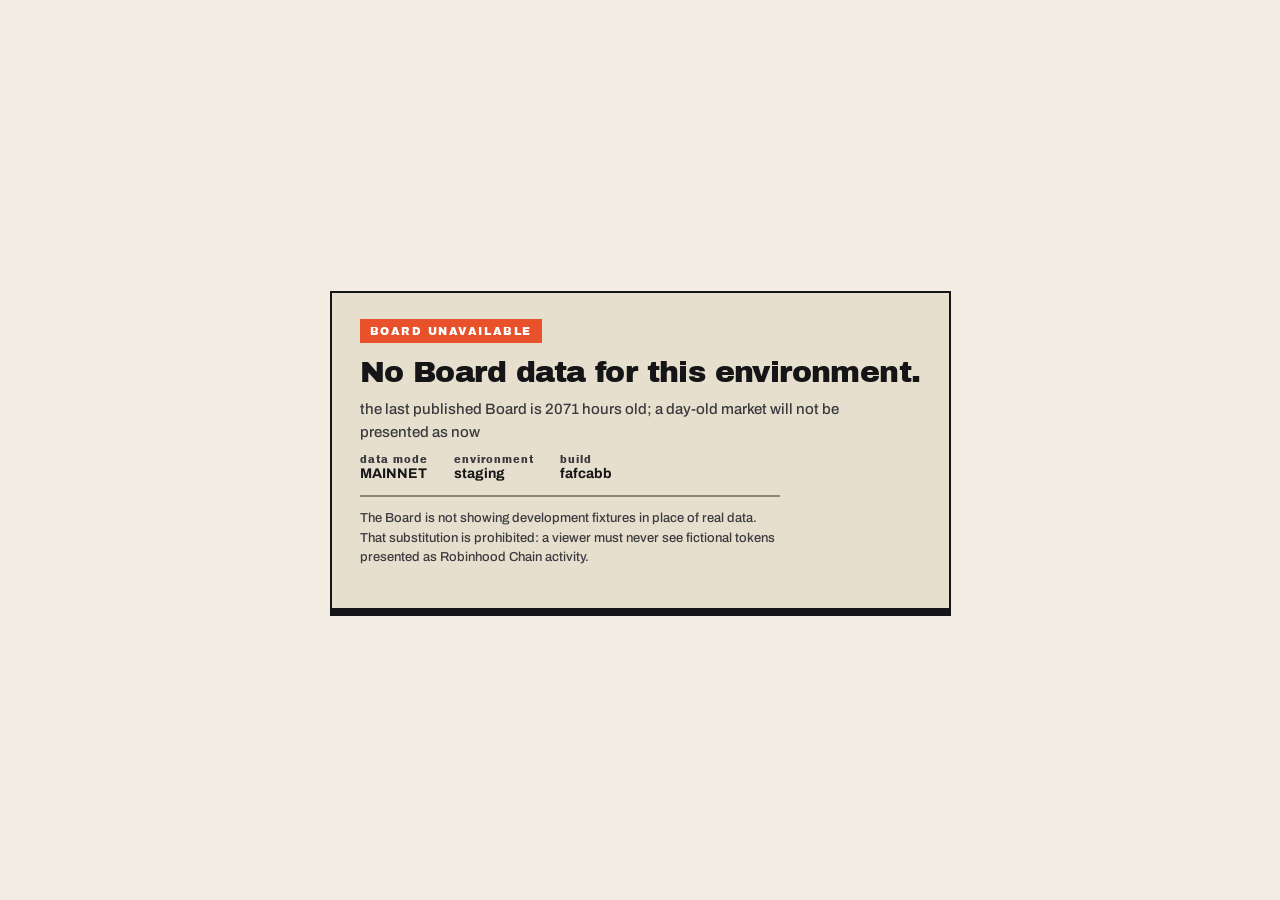
<file: index.html>
<!doctype html>
<html lang="en">
  <head>
    <meta charset="UTF-8" />
    <meta name="viewport" content="width=device-width, initial-scale=1.0, viewport-fit=cover" />
    <title>HOOD BOARD</title>
    <!-- Vite rewrites ./ to the configured base, so the icon resolves under a sub-path host too. -->
    <link rel="icon" type="image/png" href="./brand/hoodboard-logo-v3.png" />
    <script type="module" crossorigin src="./assets/index-DlrV1Hqs.js"></script>
    <link rel="stylesheet" crossorigin href="./assets/index-oDB5Wxfb.css">
  </head>
  <body>
    <div id="root"></div>
  </body>
</html>
</file>
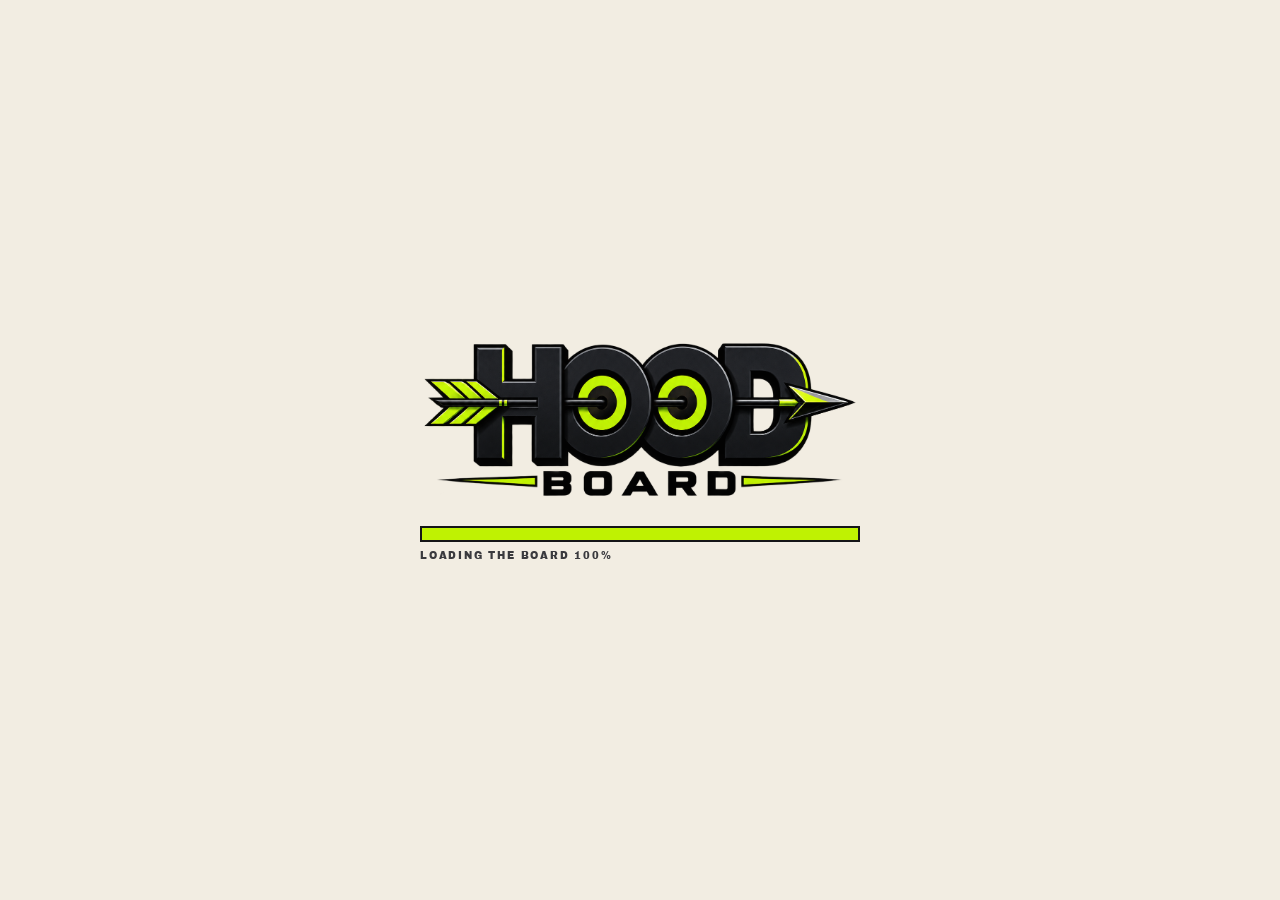
<file: v1/index.html>
<!doctype html>
<html lang="en">
  <head>
    <meta charset="UTF-8" />
    <meta name="viewport" content="width=device-width, initial-scale=1.0, viewport-fit=cover" />
    <title>HOOD BOARD</title>
    <!-- Vite rewrites ./ to the configured base, so the icon resolves under a sub-path host too. -->
    <link rel="icon" type="image/png" href="./brand/hoodboard-logo.png" />
    <script type="module" crossorigin src="./assets/index-DCfkrg_5.js"></script>
    <link rel="stylesheet" crossorigin href="./assets/index-CrKQyRK7.css">
  </head>
  <body>
    <div id="root"></div>
  </body>
</html>
</file>
<file: assets/index-oDB5Wxfb.css>
:root{--rail-w:236px;--chamfer:30px;--plate-rim:linear-gradient(180deg, #555b64 0%, #3a3f47 18%, #262a31 55%, #1b1e23 100%);--plate-face:linear-gradient(180deg, #17191e 0%, #111317 48%, #0d0e11 100%);--plate-grain:repeating-linear-gradient(90deg, #ffffff06 0 1px, transparent 1px 3px);--sub-face:linear-gradient(180deg, #1d2026 0%, #15171b 70%, #121418 100%)}.irw{width:var(--rail-w);z-index:7;color:#e8e5dd;pointer-events:none;flex-direction:column;gap:12px;font-family:Archivo,sans-serif;display:flex;position:fixed;top:14px;bottom:122px}.irw>*{pointer-events:auto}.irw-l{transform-origin:0;left:14px;transform:perspective(1150px)rotateY(8deg)}.irw-r{transform-origin:100%;right:14px;transform:perspective(1150px)rotateY(-8deg)}html.v2 .irw{opacity:0}html.v2.v2-entered .irw{animation:.52s cubic-bezier(.2,.9,.3,1) 80ms forwards ir-in}html.v2.is-reduced.v2-entered .irw{animation-duration:1ms;animation-delay:0s}html.is-intro .irw{opacity:0;pointer-events:none;transition:opacity .24s;animation:none}html.is-intro-handoff .irw{opacity:1;pointer-events:auto}@keyframes ir-in{to{opacity:1}}.ir-tag{letter-spacing:.07em;color:#dcd8cf;text-shadow:0 1px #000;margin:2px 4px 0;font:700 11px/1.35 Archivo,sans-serif}.ir-tag-r{text-align:right}.ir-dash{background:var(--signal);width:26px;height:3px;margin-top:7px;display:block;box-shadow:0 0 8px #bff2028c}.ir-tag-r .ir-dash{margin-left:auto}.ir{background:var(--plate-rim);filter:drop-shadow(0 26px 34px #000000bf);flex:auto;min-height:0;padding:3px;display:flex;position:relative}.ir-l{clip-path:polygon(0 0, calc(100% - var(--chamfer)) 0, 100% var(--chamfer), 100% calc(100% - 12px), calc(100% - 12px) 100%, 0 100%)}.ir-r{clip-path:polygon(var(--chamfer) 0, 100% 0, 100% 100%, 12px 100%, 0 calc(100% - 12px), 0 var(--chamfer))}.ir:before{content:"";pointer-events:none;background:#06070a;position:absolute;inset:3px}.ir-l:before{clip-path:polygon(0 0,calc(100% - 28px) 0,100% 28px,100% calc(100% - 10px),calc(100% - 10px) 100%,0 100%)}.ir-r:before{clip-path:polygon(28px 0,100% 0,100% 100%,10px 100%,0 calc(100% - 10px),0 28px)}.ir-face{background:var(--plate-grain), var(--plate-face);flex-direction:column;flex:1;gap:12px;min-height:0;margin:3px;padding:14px 14px 12px;display:flex;position:relative;overflow:hidden;box-shadow:inset 0 1px #ffffff0d,inset 0 0 40px #00000073}.ir-l .ir-face{clip-path:polygon(0 0,calc(100% - 25px) 0,100% 25px,100% calc(100% - 8px),calc(100% - 8px) 100%,0 100%)}.ir-r .ir-face{clip-path:polygon(25px 0,100% 0,100% 100%,8px 100%,0 calc(100% - 8px),0 25px)}.ir:after{content:"";pointer-events:none;background:radial-gradient(circle at 12px 12px,#7a8089 2.2px,#2a2e35 2.6px,#0000 3.4px),radial-gradient(circle at 12px calc(100% - 12px),#7a8089 2.2px,#2a2e35 2.6px,#0000 3.4px),radial-gradient(circle at calc(100% - 12px) 12px,#7a8089 2.2px,#2a2e35 2.6px,#0000 3.4px),radial-gradient(circle at calc(100% - 12px) calc(100% - 12px),#7a8089 2.2px,#2a2e35 2.6px,#0000 3.4px);position:absolute;inset:0}.ir-l:after{background-image:radial-gradient(circle at 12px 12px, #7a8089 2.2px, #2a2e35 2.6px, transparent 3.4px), radial-gradient(circle at 12px calc(100% - 12px), #7a8089 2.2px, #2a2e35 2.6px, transparent 3.4px), radial-gradient(circle at calc(100% - 12px) calc(var(--chamfer) + 10px), #7a8089 2.2px, #2a2e35 2.6px, transparent 3.4px), radial-gradient(circle at calc(100% - 22px) calc(100% - 12px), #7a8089 2.2px, #2a2e35 2.6px, transparent 3.4px)}.ir-r:after{background-image:radial-gradient(circle at 12px calc(var(--chamfer) + 10px), #7a8089 2.2px, #2a2e35 2.6px, transparent 3.4px), radial-gradient(circle at 22px calc(100% - 12px), #7a8089 2.2px, #2a2e35 2.6px, transparent 3.4px), radial-gradient(circle at calc(100% - 12px) 12px, #7a8089 2.2px, #2a2e35 2.6px, transparent 3.4px), radial-gradient(circle at calc(100% - 12px) calc(100% - 12px), #7a8089 2.2px, #2a2e35 2.6px, transparent 3.4px)}.ir-edge{background:var(--signal);opacity:.75;pointer-events:none;width:2px;position:absolute;top:40px;bottom:30px;box-shadow:0 0 12px 2px #bff20280}.ir-l .ir-edge{right:0}.ir-r .ir-edge{left:0}.ir-block{flex-direction:column;gap:8px;display:flex}.ir-h{letter-spacing:.16em;color:#9ba0a8;align-items:center;gap:8px;margin:0;font:900 10px/1 Archivo Black,sans-serif;display:flex}.ir-h-arrow{background:linear-gradient(135deg, transparent 46%, var(--signal) 46% 54%, transparent 54%), linear-gradient(90deg, var(--signal) 0 100%) top right / 8px 2px no-repeat, linear-gradient(0deg, var(--signal) 0 100%) top right / 2px 8px no-repeat;width:12px;height:12px;margin-left:auto;display:inline-block}.ir-sub{background:var(--sub-face);border:1px solid #2e323a;box-shadow:inset 0 1px #ffffff0f,0 2px #050607}.ir-chain{padding:11px 12px 10px}.ir-chain-row{align-items:center;gap:8px;display:flex}.ir-dot{background:var(--signal);border-radius:50%;flex:none;width:8px;height:8px;box-shadow:0 0 8px 1px #bff202b3}.ir-dot.is-fixture{background:var(--red);box-shadow:0 0 8px 1px #e8512ab3}.ir-chain-name{letter-spacing:.1em;color:#eeebe3;white-space:nowrap;font:900 12px/1 Archivo Black,sans-serif}.ir-badge{letter-spacing:.12em;color:#121215;background:var(--signal);margin-left:auto;padding:4px 5px 3px;font:900 8px/1 Archivo Black,sans-serif}.ir-badge.is-fixture{background:var(--red);color:#fff}.ir-map{opacity:.62;border-top:1px solid #23262c;align-items:center;height:92px;margin-top:10px;padding-top:8px;display:flex;overflow:hidden}.ir-map img{filter:drop-shadow(0 0 3px #bff20259);width:100%;height:auto;display:block}.ir-big{letter-spacing:-.02em;color:#f1eee6;text-shadow:0 2px #000;align-items:baseline;gap:8px;margin:0;font:900 46px/1 Archivo Black,sans-serif;display:flex}.ir-big span{letter-spacing:.12em;color:#9ba0a8;font:700 10px/1 Archivo,sans-serif}.ir-tiers{flex-direction:column;gap:5px;margin:0;padding:0;list-style:none;display:flex}.ir-tiers button{cursor:pointer;background:var(--sub-face);border:1px solid #2e323a;border-left:3px solid var(--signal);color:#e8e5dd;letter-spacing:.08em;text-align:left;align-items:center;gap:10px;width:100%;padding:8px 10px 7px;font:900 11px/1 Archivo Black,sans-serif;transition:background .12s,transform .12s,box-shadow .12s;display:flex;box-shadow:inset 0 1px #ffffff0f,0 2px #050607}.ir-tiers button b{color:var(--signal);margin-left:auto;font-weight:900}.ir-tiers button:hover{background:linear-gradient(#262a30,#1b1e23)}.ir-tiers button:active{box-shadow:none;transform:translateY(2px)}.ir-tiers button[aria-pressed=true]{color:#121215;background:linear-gradient(#d4f204,#a9d902);border-color:#7e9e02;box-shadow:0 0 16px -2px #bff20299}.ir-tiers button[aria-pressed=true] b{color:#121215}.ir-tiers button:focus-visible{outline:2px solid var(--signal);outline-offset:2px}.ir-legend{letter-spacing:.12em;color:#c9c5bc;flex-direction:column;gap:7px;margin:0;padding:0;font:700 10px/1 Archivo,sans-serif;list-style:none;display:flex}.ir-legend li{align-items:center;gap:10px;display:flex}.irw .lg{width:11px;height:11px;display:inline-block}.irw .lg-up{border-left:6px solid #0000;border-right:6px solid #0000;border-bottom:10px solid var(--signal);width:0;height:0}.irw .lg-hold{background:#8e939b}.irw .lg-down{border-left:6px solid #0000;border-right:6px solid #0000;border-top:10px solid var(--red);width:0;height:0}.irw .lg-new{background:var(--signal);height:3px}.ir-card{color:#121215;clip-path:polygon(0 0,100% 0,100% calc(100% - 14px),calc(100% - 14px) 100%,0 100%);filter:drop-shadow(0 14px 22px #000000b3);background:linear-gradient(#f1eee6,#e6e1d6);flex:none;margin:0;padding:14px 14px 12px;box-shadow:inset 0 -3px #cfc9bc}.ir-card p{letter-spacing:.01em;margin:0;font:900 14px/1.15 Archivo Black,sans-serif}.ir-card footer{justify-content:space-between;align-items:center;margin-top:10px;display:flex}.ir-card cite{letter-spacing:.16em;color:#5c5a55;font:700 8px/1 Archivo,sans-serif}.ir-card-arrow{background:linear-gradient(135deg,#0000 46%,#121215 46% 54%,#0000 54%),linear-gradient(90deg,#121215 0 100%) 100% 0/10px 2px no-repeat,linear-gradient(0deg,#121215 0 100%) 100% 0/2px 10px no-repeat;width:16px;height:16px}.ir-foot{z-index:6;pointer-events:none;opacity:0;flex-direction:column;gap:9px;display:flex;position:fixed;bottom:30px;left:30px}html.v2.v2-entered .ir-foot{animation:.52s cubic-bezier(.2,.9,.3,1) .2s forwards ir-in}html.v2.is-reduced.v2-entered .ir-foot{animation-duration:1ms;animation-delay:0s}html.is-intro .ir-foot{opacity:0;animation:none}.ir-foot-words{letter-spacing:.12em;color:#eeebe3;transform-origin:0 100%;margin:0;font:900 12px/1.25 Archivo Black,sans-serif;transform:rotate(-6deg)}.ir-foot-sub{letter-spacing:.1em;color:#9ba0a8;transform-origin:0 0;margin:0;font:700 9px/1.4 Archivo,sans-serif;transform:rotate(-6deg)}.ir-search{background:#0a0b0d;border:1px solid #2e323a;align-items:center;gap:8px;padding:9px 10px;display:flex;position:relative;box-shadow:inset 0 2px 5px #000c,0 1px #ffffff0d}.ir-search:focus-within{border-color:var(--signal);box-shadow:inset 0 2px 5px #000c,0 0 0 1px #bff20259}.ir-search-glass{border:2px solid #7b808a;border-radius:50%;flex:none;width:12px;height:12px;position:relative}.ir-search-glass:after{content:"";background:#7b808a;width:2px;height:6px;position:absolute;bottom:-5px;right:-4px;transform:rotate(-45deg)}.ir-search input{color:#eeebe3;background:0 0;border:0;outline:none;flex:1;min-width:0;font:500 12px/1 Archivo,sans-serif}.ir-search input::placeholder{color:#6e737c}.ir-search input::-webkit-search-cancel-button{display:none}.ir-kbd{gap:3px;display:flex}.ir-kbd kbd{color:#b9bdc4;background:#1d2025;border:1px solid #33373e;border-bottom-width:2px;padding:3px 5px;font:700 9px/1 Archivo,sans-serif}.ir-search-hits{z-index:3;background:#121317;border:1px solid #2e323a;margin:0;padding:4px;list-style:none;position:absolute;top:calc(100% + 4px);left:-1px;right:-1px;box-shadow:0 16px 30px -10px #000000e6}.ir-search-hits button{cursor:pointer;color:#e8e5dd;text-align:left;background:0 0;border:0;grid-template-columns:auto 1fr auto;align-items:baseline;gap:8px;width:100%;padding:8px 8px 7px;display:grid}.ir-search-hits button:hover,.ir-search-hits button:focus-visible{background:#1d2025;outline:none}.ir-search-hits .ir-tn{color:#8e939b;text-overflow:ellipsis;white-space:nowrap;font:500 10px/1 Archivo,sans-serif;overflow:hidden}.ir-search-hits .ir-tt{letter-spacing:.06em;color:var(--signal);font:700 9px/1 Archivo,sans-serif}.ir-search-none{color:#8e939b;z-index:3;background:#121317;border:1px solid #2e323a;margin:0;padding:8px 10px;font:500 10px/1.3 Archivo,sans-serif;position:absolute;top:calc(100% + 4px);left:0;right:0}.ir-movers{flex-direction:column;gap:4px;margin:0;padding:0;list-style:none;display:flex}.ir-movers button{cursor:pointer;background:var(--sub-face);color:#e8e5dd;text-align:left;border:1px solid #2e323a;grid-template-columns:16px minmax(0,1fr) auto;align-items:center;gap:8px;width:100%;padding:7px 9px 6px;transition:background .12s,transform .12s;display:grid;box-shadow:inset 0 1px #ffffff0f,0 2px #050607}.ir-movers button:hover{background:#22262c}.ir-movers button:active{transform:translateY(2px);box-shadow:inset 0 1px #ffffff0f}.ir-movers button:focus-visible{outline:2px solid var(--signal);outline-offset:1px}.ir-n{color:#7b808a;font:900 10px/1 Archivo Black,sans-serif}.ir-tk{letter-spacing:.02em;color:#eeebe3;font:900 12px/1 Archivo Black,sans-serif}.ir-movers .ir-tk{text-overflow:ellipsis;white-space:nowrap;overflow:hidden}.ir-pct{color:var(--signal);font-variant-numeric:tabular-nums;font:900 12px/1 Archivo Black,sans-serif}.ir-pct.is-neg{color:var(--red)}.ir-tape-block{flex:auto;min-height:0}.ir-tape{flex-direction:column;gap:6px;margin:0;padding:0;list-style:none;display:flex}.ir-tape li{color:#c9c5bc;grid-template-columns:8px auto 1fr auto;align-items:center;gap:8px;font:500 10px/1.2 Archivo,sans-serif;display:grid}.ir-tape .ir-tk{font-size:10px}.ir-tape .ir-tt{text-overflow:ellipsis;white-space:nowrap;overflow:hidden}.ir-tape .ir-ta{color:#7b808a;font-variant-numeric:tabular-nums}.ir-tdot{background:#7b808a;border-radius:50%;width:7px;height:7px}.ir-t-promote .ir-tdot,.ir-t-new .ir-tdot{background:var(--signal);box-shadow:0 0 6px #bff20299}.ir-t-fall .ir-tdot{background:var(--red)}.ir-tape-empty{color:#7b808a!important;grid-template-columns:8px 1fr!important}.ir-editorial{background:var(--plate-rim);filter:drop-shadow(0 18px 28px #000000bf);clip-path:polygon(0 0,100% 0,100% 100%,14px 100%,0 calc(100% - 14px));flex:none;padding:3px;position:relative}.ir-editorial:before{content:"";clip-path:polygon(0 0,100% 0,100% 100%,12px 100%,0 calc(100% - 12px));background:#06070a;position:absolute;inset:3px}.ir-ed-face{clip-path:polygon(0 0,100% 0,100% 100%,10px 100%,0 calc(100% - 10px));background-position:50% 30%;background-size:cover;flex-direction:column;justify-content:flex-end;gap:8px;min-height:168px;margin:3px;padding:16px 14px 14px;display:flex;position:relative;box-shadow:inset 0 -70px 70px -30px #000000e6,inset 0 1px #ffffff14}.ir-ed-big{letter-spacing:-.01em;color:var(--signal);text-shadow:0 2px 12px #000000b3;margin:0;font:900 25px/.98 Archivo Black,sans-serif}.ir-ed-sub{letter-spacing:.1em;color:#d8d4cb;margin:0;font:700 9px/1.3 Archivo,sans-serif}html.v2 .irw{transition:bottom .38s cubic-bezier(.2,.9,.3,1),filter .32s}html.v2.is-inspect .irw,html.v2.is-inspect .ir-foot{filter:brightness(.42)}html.v2.is-replay .irw{bottom:296px}html.v2.is-replay .ir-card,html.v2.is-replay .irw-l .ir-legend,html.v2.is-replay .ir-map{display:none}html.v2.is-replay .ir-ed-face{min-height:0;padding-top:10px}html.v2.is-replay .ir-ed-big{font-size:18px}html.v2.is-replay .ir-foot{opacity:0;animation:none}.ir-close,.ir-strip,.ir-backdrop{display:none}@media (width<=699px),(orientation:portrait){html.v2 .irw{z-index:13;opacity:1;width:auto;height:78vh;padding:12px 12px calc(14px + env(safe-area-inset-bottom,0px));-webkit-overflow-scrolling:touch;background:#0c0d10;border-top:1px solid #2e323a;gap:10px;transition:transform .34s cubic-bezier(.2,.9,.3,1);animation:none;inset:auto 0 0;overflow-y:auto;transform:translateY(104%);box-shadow:0 -24px 50px -10px #000000e6}html.v2 .irw.is-open{transform:none}html.v2.is-inspect .irw{filter:none}html.v2.is-replay .irw{bottom:0}html.v2 .ir{filter:none;flex:none}.ir-edge{display:none}.ir-close{cursor:pointer;color:#121215;background:var(--signal);letter-spacing:.12em;border:0;align-self:flex-end;padding:8px 12px 7px;font:900 10px/1 Archivo Black,sans-serif;display:block;box-shadow:0 2px #050607}.ir-foot{display:none}.ir-map{height:120px}.ir-ed-face{min-height:150px}.ir-backdrop{z-index:12;cursor:pointer;background:#0405068c;border:0;display:block;position:fixed;inset:0}.ir-strip{z-index:11;background:#0c0d10f5;border-bottom:1px solid #23262c;align-items:center;gap:8px;padding:9px 12px 8px;display:flex;position:fixed;top:0;left:0;right:0;box-shadow:0 10px 24px -12px #000000e6}.ir-strip .ir-chain-name{font-size:10px}.ir-strip .ir-badge{margin-left:0}.ir-strip-count{letter-spacing:.08em;color:#9ba0a8;margin-left:auto;font:700 10px/1 Archivo,sans-serif}.ir-strip-count b{color:#eeebe3;margin-right:2px;font:900 13px/1 Archivo Black,sans-serif}.ir-strip-key{cursor:pointer;color:#e8e5dd;letter-spacing:.12em;background:linear-gradient(#2a2d33,#1b1d22);border:1px solid #0b0c0e;padding:8px 9px 7px;font:900 9px/1 Archivo Black,sans-serif;box-shadow:0 2px #050607}.ir-strip-key[aria-pressed=true]{color:#121215;background:var(--signal);box-shadow:none;transform:translateY(2px)}}html.v2.is-replay .irw-l .ir{flex:none}html.v2.is-replay .irw-l .ir-block:last-child{display:none}.ir-badge.is-stale{color:#121215;background:#f2b705}.ir-dot.is-stale{background:#f2b705;box-shadow:0 0 8px 1px #f2b705b3}.ir-updated{letter-spacing:.1em;color:#9ba0a8;margin:8px 0 0;font:700 9px/1.3 Archivo,sans-serif}html.v2.is-intro .irw,html.v2.is-intro .ir-foot{opacity:0;pointer-events:none;animation:none}html.v2.is-intro-handoff .irw{pointer-events:auto;animation:.42s cubic-bezier(.2,.9,.3,1) forwards ir-in}.ir-tracked-block{flex:auto;min-height:60px}.ir-h-n{color:var(--signal);margin-left:auto;font:900 10px/1 Archivo Black,sans-serif}.ir-tracked{scrollbar-width:thin;scrollbar-color:#33373e transparent;flex-direction:column;gap:3px;max-height:100%;margin:0;padding:0 4px 0 0;list-style:none;display:flex;overflow-y:auto}.ir-tracked button{cursor:pointer;background:var(--sub-face);color:#e8e5dd;text-align:left;border:1px solid #23262c;grid-template-columns:minmax(0,1fr) auto auto;align-items:center;gap:8px;width:100%;padding:6px 8px 5px;display:grid}.ir-tracked button:hover{background:#1f2228}.ir-tracked .ir-tk{text-overflow:ellipsis;white-space:nowrap;font-size:10.5px;overflow:hidden}.ir-tv{color:#eeebe3;font-variant-numeric:tabular-nums;font:900 10.5px/1 Archivo Black,sans-serif}.ir-ts{letter-spacing:.08em;color:#8e939b;white-space:nowrap;font:700 8px/1 Archivo,sans-serif}.ir-ts-qualifying,.ir-ts-climbing,.ir-ts-new{color:var(--signal)}.ir-ts-falling,.ir-ts-cooling{color:var(--red)}.ir-tape-block{flex:none}@font-face{font-family:Archivo Black;src:url(./ArchivoBlack-Bp36CX2V.ttf)format("truetype");font-weight:900;font-display:swap}@font-face{font-family:Archivo;src:url(./Archivo-500-DMPuyciu.ttf)format("truetype");font-weight:500;font-display:swap}@font-face{font-family:Archivo;src:url(./Archivo-700-C8e66PD3.ttf)format("truetype");font-weight:700;font-display:swap}:root{--bone:#f2ede2;--bone-2:#e6dfce;--ink:#151517;--ink-soft:#3a3a3e;--signal:#bff202;--red:#e8512a;--stone:#8b8677;--stone-2:#c9c1af}*{box-sizing:border-box}html,body,#root{height:100%;margin:0}body{background:var(--bone);color:var(--ink);-webkit-font-smoothing:antialiased;font-family:Archivo,system-ui,sans-serif;overflow:hidden}canvas{touch-action:none;display:block}.keys{z-index:5;gap:0;display:flex;position:fixed}.key{appearance:none;cursor:pointer;-webkit-user-select:none;user-select:none;letter-spacing:.05em;text-align:center;min-width:76px;color:var(--ink);background:linear-gradient(180deg, #f7f2e7 0%, var(--bone-2) 62%, #dbd3c0 100%);border:2px solid var(--ink);box-shadow:0 5px 0 0 var(--ink), 0 7px 10px -4px #15151780, inset 0 1px 0 0 #ffffffa6;border-right-width:0;margin:0;padding:14px 18px 13px;font:900 13px/1 Archivo Black,Archivo,system-ui,sans-serif;transition:transform .11s cubic-bezier(.2,.9,.3,1),box-shadow .11s cubic-bezier(.2,.9,.3,1),background .11s;position:relative;transform:translateY(0)}.keys .key:last-child{border-right-width:2px}.key:hover{box-shadow:0 6px 0 0 var(--ink), 0 10px 14px -5px #1515178c, inset 0 1px 0 0 #ffffffbf;background:linear-gradient(#fffbf2 0%,#f1eada 62%,#dfd7c4 100%);transform:translateY(-1px)}.key:active{box-shadow:0 1px 0 0 var(--ink), inset 0 2px 3px 0 #15151759;transform:translateY(4px)}.key[aria-pressed=true]{background:var(--signal);color:var(--ink);box-shadow:0 1px 0 0 var(--ink), inset 0 2px 4px 0 #15151766, inset 0 -1px 0 0 #ffffff59;transform:translateY(4px)}.key[aria-pressed=true]:hover{background:var(--signal);transform:translateY(4px)}.key:focus-visible{outline:3px solid var(--ink);outline-offset:3px;z-index:1}.key-sm{min-width:0;box-shadow:0 3px 0 0 var(--ink);padding:9px 12px 8px;font-size:11px}.key-sm:active,.key-sm[aria-pressed=true]{box-shadow:0 1px 0 0 var(--ink);transform:translateY(2px)}.dev{z-index:6;background:var(--bone-2);border:2px solid var(--ink);gap:10px;max-width:min(640px,100vw - 40px);padding:10px 12px 12px;display:grid;position:fixed;bottom:20px;right:20px}.dev-title{letter-spacing:.12em;color:#fff;background:var(--red);justify-content:space-between;align-items:center;gap:12px;padding:6px 8px;font:700 10px/1 Archivo,sans-serif;display:flex}.dev-toggle{font:inherit;letter-spacing:inherit;color:#fff;cursor:pointer;background:0 0;border:1px solid #fff;padding:3px 6px}.dev-row{flex-wrap:wrap;align-items:center;gap:8px 10px;display:flex}.dev-row .key{border-right-width:2px}.dev-label,.dev label{letter-spacing:.08em;align-items:center;gap:6px;font:700 11px/1 Archivo,sans-serif;display:inline-flex}.dev-perf{font-variant-numeric:tabular-nums;color:var(--ink-soft);font:500 12px/1.2 Archivo,sans-serif}.sr-only{clip:rect(0 0 0 0);white-space:nowrap;border:0;width:1px;height:1px;margin:-1px;padding:0;position:absolute;overflow:hidden}.fallback{max-width:1100px;height:100%;padding:32px clamp(16px,5vw,64px);overflow:auto}.fallback h1{margin:0}.fallback .logo{width:min(560px,82vw);height:auto;display:block}.fallback .now{background:var(--signal);margin:12px 0 0;padding:8px 14px;font:900 20px/1 Archivo Black,sans-serif;display:inline-block}.fallback .note{color:var(--stone);font-size:14px}.fallback .tier{margin-top:36px}.fallback h2{background:var(--ink);color:var(--bone);margin:0 0 8px;padding:10px 14px;font:900 22px/1 Archivo Black,sans-serif}.fallback ol{margin:0;padding:0;list-style:none}.fallback li+li{margin-top:6px}.fallback li>button{text-align:left;cursor:pointer;width:100%;color:var(--ink);border:2px solid var(--ink);background:#dad6cc;grid-template-columns:64px 1fr auto auto;align-items:baseline;gap:16px;padding:14px 16px;font:900 clamp(20px,3vw,32px)/1 Archivo Black,sans-serif;display:grid}.fallback li>button[aria-pressed=true],.fallback li>button:focus-visible{outline:4px solid var(--ink)}.fallback .rank{background:var(--ink);color:var(--bone);text-align:center;padding:6px 8px}.fallback li:first-child .rank{background:var(--signal);color:var(--ink)}.fallback .state{letter-spacing:.08em;color:var(--ink-soft);font:700 13px/1 Archivo,sans-serif}.face-inline{border:2px solid var(--ink);background:#e4ded0;border-top:0;height:400px}@media (width<=699px),(orientation:portrait){.keys-time{top:14px;right:14px}.keys-tier{bottom:14px;left:14px;right:14px}.keys-tier .key{flex:1;padding:16px 8px 15px;font-size:14px}.keys-time .key{min-width:0;padding:11px 10px 10px;font-size:11px}.keys-time .key:nth-child(n+3){display:none}.dev{max-width:none;padding:8px 10px 10px;bottom:86px;left:14px;right:14px}}.face{box-sizing:border-box;width:100%;height:100%;color:var(--ink);opacity:0;flex-direction:column;gap:12px;padding:16px 18px 14px;font-family:Archivo,system-ui,sans-serif;transition:opacity .16s ease-out;display:flex;overflow:hidden}.face.is-shown{opacity:1}.face-top{justify-content:space-between;align-items:flex-start;gap:12px;display:flex}.face-tabs{position:static}.face-stamp{letter-spacing:.12em;color:#fff;background:var(--red);white-space:nowrap;padding:5px 7px;font:700 9px/1 Archivo,sans-serif}.key[aria-selected=true]{box-shadow:0 1px 0 0 var(--ink);background:var(--signal);color:var(--ink);transform:translateY(2px)}.face-body{flex:1;min-height:0}.tl-wrap{grid-template-columns:62px 1fr;align-items:start;gap:10px;display:grid}.tl-head{letter-spacing:.06em;padding-top:14px;font:900 10px/1.2 Archivo Black,sans-serif}.tl{justify-content:space-between;gap:8px;margin:0;padding:12px 0 0;list-style:none;display:flex;position:relative;overflow-x:auto}.tl:before{content:"";background:var(--ink);height:2px;position:absolute;top:16px;left:0;right:0}.tl-ev{flex-direction:column;flex:none;gap:5px;display:flex;position:relative}.tl-tick{background:var(--ink);width:10px;height:10px;display:block}.tl-board .tl-tick{background:var(--signal);outline:2px solid var(--ink)}.tl-spike .tl-tick{background:var(--signal)}.tl-drop .tl-tick{background:var(--red)}.tl-now .tl-tick{background:var(--ink)}.tl-label{white-space:nowrap;font:900 11px/1 Archivo Black,sans-serif}.tl-ev:last-child{align-items:flex-end}.tl-ev:last-child .tl-tick{align-self:flex-end}.v2 .tl-label{font-size:10px}.v2 .tl-ago{font-size:9px}.tl-ago{letter-spacing:.06em;color:var(--stone);font:700 10px/1 Archivo,sans-serif}.mk{grid-template-columns:1.15fr 1fr;gap:18px;height:100%;display:grid}.mk-hero{flex-wrap:wrap;align-items:baseline;gap:12px;display:flex}.big{letter-spacing:-.01em;font:900 34px/1 Archivo Black,sans-serif}.big.url{word-break:break-all;font-size:22px}.delta{font:900 16px/1 Archivo Black,sans-serif}.delta small,.stats small{letter-spacing:.06em;color:var(--stone);font:700 10px/1 Archivo,sans-serif}.pos{color:var(--ink)}.neg{color:var(--red)}.spark{width:100%;height:92px;margin-top:12px;display:block}.spark path{fill:none;stroke:var(--ink);stroke-width:2.5px;vector-effect:non-scaling-stroke}.spark path.neg{stroke:var(--red)}.spark line{stroke:var(--stone);stroke-width:1px;stroke-dasharray:2 3;vector-effect:non-scaling-stroke}.stats{grid-template-columns:1fr 1fr;align-content:start;gap:12px 14px;margin:0;display:grid}.stats>div{border-top:2px solid var(--ink);padding-top:6px}.stats>div.wide{grid-column:1/-1}.stats dt{letter-spacing:.1em;color:var(--stone);margin:0 0 5px;font:700 9px/1 Archivo,sans-serif}.stats dd{font-variant-numeric:tabular-nums;flex-wrap:wrap;align-items:center;gap:6px;margin:0;font:900 18px/1.1 Archivo Black,sans-serif;display:flex}.stats-rows{grid-template-columns:1fr 1fr 1fr}.mono{letter-spacing:.02em;font:700 15px/1.1 ui-monospace,SF Mono,Menlo,monospace}.tag{border:2px solid var(--ink);letter-spacing:.06em;background:var(--bone-2);padding:5px 8px 4px;font:900 11px/1 Archivo Black,sans-serif;display:inline-block}.tag-locked,.tag-burned,.tag-live,.tag-renounced,.tag-surging,.tag-rising{background:var(--signal)}.tag-open,.tag-dead,.tag-fading{background:var(--red);color:#fff}.tag-slow,.tag-none,.tag-active,.tag-flat{background:var(--stone-2)}.bar{background:var(--bone-2);border:2px solid var(--ink);box-sizing:border-box;width:160px;height:12px;display:inline-block}.bar i{height:100%;width:var(--v);background:var(--ink);display:block}.so,.wb{flex-direction:column;gap:14px;height:100%;display:flex}.post{border-left:4px solid var(--ink);background:var(--bone-2);margin:0;padding:10px 12px;font:500 14px/1.35 Archivo,sans-serif}.post-k{letter-spacing:.1em;color:var(--stone);margin-bottom:6px;font:700 9px/1 Archivo,sans-serif;display:block}.wb-row{flex:1;grid-template-columns:1fr 1fr;gap:16px;min-height:0;display:grid}.capture{border:2px solid var(--ink);background:repeating-linear-gradient(135deg, var(--bone-2) 0 8px, #ddd5c2 8px 16px);text-align:center;flex-direction:column;justify-content:center;align-items:center;gap:6px;min-height:120px;display:flex}.capture span{letter-spacing:.06em;background:var(--bone);padding:6px 8px;font:900 11px/1 Archivo Black,sans-serif}.capture small{letter-spacing:.06em;color:var(--ink-soft);font:700 10px/1 Archivo,sans-serif}.face-mobile{gap:8px;padding:10px 12px}.face-mobile .key-sm{padding:8px 9px 7px;font-size:10px}.face-mobile .face-stamp{display:none}.face-mobile .tl-wrap{grid-template-columns:1fr;gap:2px}.face-mobile .tl-head{padding-top:0}.face-mobile .tl{justify-content:flex-start;gap:14px}.face-mobile .mk{grid-template-columns:1fr;gap:10px}.face-mobile .big{font-size:26px}.face-mobile .spark{height:60px;margin-top:6px}.face-mobile .stats{gap:8px 10px}.face-mobile .stats dd{font-size:15px}.face-mobile .stats-rows{grid-template-columns:1fr 1fr}.face-mobile .wb-row{grid-template-columns:1fr}.face-mobile .capture{min-height:70px}.key-replay{background:var(--signal)}.keys-time,.keys-tier,.keys-replay{transition:transform .22s cubic-bezier(.2,.8,.2,1)}.is-replay .dev{bottom:205px}.key:disabled{opacity:.35;cursor:not-allowed}.replay-bar{z-index:7;background:var(--bone-2);border-top:3px solid var(--ink);gap:6px;padding:12px 20px 14px;transition:transform .28s cubic-bezier(.2,.8,.2,1);display:grid;position:fixed;bottom:0;left:0;right:0;transform:translateY(105%)}.is-replay .replay-bar{transition-delay:.12s;transform:none}.rb-head{grid-template-columns:1fr auto 1fr;align-items:center;gap:16px;display:grid}.rb-title{flex-direction:column;align-items:flex-start;gap:5px;display:flex}.rb-mode{letter-spacing:.02em;background:var(--ink);color:var(--bone);padding:7px 9px 6px;font:900 18px/1 Archivo Black,sans-serif}.rb-date{letter-spacing:.12em;color:var(--red);font:700 10px/1 Archivo,sans-serif}.rb-timecode{letter-spacing:-.02em;font-variant-numeric:tabular-nums;text-align:center;opacity:0;font:900 64px/1 Archivo Black,sans-serif;transition:opacity .2s,transform .2s;transform:translateY(8px)}.is-replay .rb-timecode{opacity:1;transition-delay:.26s;transform:none}.key-live{background:var(--signal);justify-self:end}.rb-track{padding:46px 0 16px;position:relative}.rb-range{appearance:none;touch-action:none;cursor:ew-resize;background:0 0;width:100%;height:30px;margin:0;display:block}.rb-range::-webkit-slider-runnable-track{background:var(--ink);height:10px}.rb-range::-moz-range-track{background:var(--ink);height:10px}.rb-range::-webkit-slider-thumb{-webkit-appearance:none;background:var(--signal);border:3px solid var(--ink);width:18px;height:30px;box-shadow:0 3px 0 0 var(--ink);margin-top:-10px}.rb-range::-moz-range-thumb{background:var(--signal);border:3px solid var(--ink);border-radius:0;width:18px;height:30px}.rb-range:focus-visible{outline:3px solid var(--ink);outline-offset:4px}.rb-hours{height:12px;margin-top:2px;position:relative}.rb-hours span{letter-spacing:.08em;color:var(--ink-soft);font:700 10px/1 Archivo,sans-serif;position:absolute;transform:translate(-50%)}.rb-hours span:first-child{transform:none}.rb-hours span:last-child{transform:translate(-100%)}.rb-markers{height:48px;position:absolute;top:0;left:0;right:0}.rb-marker{cursor:pointer;background:0 0;border:0;flex-direction:column;align-items:center;padding:0;display:flex;position:absolute;bottom:0;transform:translate(-50%)}.rb-marker span{letter-spacing:.04em;white-space:nowrap;background:var(--bone-2);padding:2px 3px;font:900 9px/1 Archivo Black,sans-serif}.rb-marker .stem{background:var(--ink);width:2px;height:6px;display:block}.rb-marker:nth-child(2n) .stem{height:22px}.rb-marker i{background:var(--ink);width:10px;height:10px;display:block}.rb-made500k i,.rb-made1m i{background:var(--signal);outline:2px solid var(--ink)}.rb-new1 i{background:var(--ink)}.rb-ath i{background:var(--signal)}.rb-reentry i{background:var(--stone-2)}.rb-marker:hover span,.rb-marker:focus-visible span{background:var(--ink);color:var(--bone)}.rb-marker:focus-visible{outline:3px solid var(--ink)}.rb-controls{align-items:center;gap:16px;display:flex}.key-play{min-width:120px}.rb-speeds{position:static}.is-reduced .replay-bar,.is-reduced .rb-timecode,.is-reduced .keys-time,.is-reduced .keys-tier,.is-reduced .keys-replay{transition:none}.replay-mobile{padding:10px 14px calc(12px + env(safe-area-inset-bottom));gap:4px}.replay-mobile .rb-head{grid-template-columns:1fr auto auto;gap:10px}.replay-mobile .rb-mode{white-space:nowrap;padding:6px 7px 5px;font-size:12px}.replay-mobile .rb-date{font-size:8px}.replay-mobile .rb-timecode{font-size:40px}.replay-mobile .key-live{min-width:0;padding:12px 10px;font-size:11px}.replay-mobile .rb-track{padding:24px 0 10px}.replay-mobile .rb-markers{height:28px}.replay-mobile .rb-marker span{display:none}.replay-mobile .rb-marker .stem,.replay-mobile .rb-marker:nth-child(2n) .stem{height:6px}.replay-mobile .rb-marker i{width:14px;height:14px}.replay-mobile .rb-range{height:44px}.replay-mobile .rb-range::-webkit-slider-thumb{width:30px;height:44px;margin-top:-17px}.replay-mobile .rb-controls{grid-template-columns:1fr auto;gap:10px;display:grid}.replay-mobile .key-play{min-width:0;padding:16px 10px;font-size:14px}.replay-mobile .rb-speeds .key{min-width:0;padding:14px 10px}@media (width<=699px),(orientation:portrait){.is-replay .dev{display:none}.keys-replay{top:auto;bottom:86px;right:14px}.is-intro .keys-replay{transform:translateY(340%)}.is-intro-handoff .keys-replay{transform:none}.dev{bottom:140px}}.intro{z-index:20;animation:.24s ease-out both intro-in;position:fixed;inset:0}@keyframes intro-in{0%{opacity:0}to{opacity:1}}.intro-block{cursor:pointer;position:absolute;inset:0}.slab{background:var(--ink);color:var(--bone);pointer-events:none;transition:transform .56s cubic-bezier(.2,.8,.2,1),width .76s cubic-bezier(.2,.8,.2,1),height .76s cubic-bezier(.2,.8,.2,1),top .76s cubic-bezier(.2,.8,.2,1),box-shadow .76s;position:absolute;top:0;left:0;overflow:hidden}.slab-panel{width:34vw;height:100vh;box-shadow:16px 0 #15151738}.slab-band{width:100vw;height:40vh;top:60vh;box-shadow:0 -14px #15151738}.slab-panel.slab-off{transform:translate(-103%)}.slab-band.slab-off{transform:translateY(103%)}.slab-inner{box-sizing:border-box;flex-direction:column;align-items:flex-start;gap:18px;width:34vw;min-width:320px;padding:56px 48px 48px;display:flex;position:absolute;top:0;bottom:0;left:0;overflow:hidden}.slab-inner>*{animation:.32s ease-out both slab-fade}@keyframes slab-fade{0%{opacity:0;transform:translateY(6px)}to{opacity:1;transform:none}}.slab-logo{width:min(26vw,380px);max-width:100%;height:auto;margin-bottom:6px;transition:width .52s cubic-bezier(.2,.8,.2,1),margin .52s cubic-bezier(.2,.8,.2,1);display:block}.slab-logo.is-small{width:min(13vw,190px);margin-bottom:2px}.slab-label{letter-spacing:.14em;color:var(--ink);background:var(--signal);padding:7px 10px 6px;font:900 12px/1 Archivo Black,sans-serif}.slab-title{letter-spacing:-.02em;color:var(--bone);overflow-wrap:anywhere;max-width:100%;margin:0;font:900 clamp(28px,2.9vw,50px)/1 Archivo Black,sans-serif}.slab-support{color:var(--bone);max-width:34ch;margin:0;font:700 clamp(15px,1.2vw,20px)/1.4 Archivo,sans-serif}.slab-evidence{letter-spacing:.1em;color:var(--signal);max-width:100%;margin:0;font:900 clamp(11px,.9vw,14px)/1.5 Archivo Black,sans-serif}.slab-ladder{flex-direction:column-reverse;gap:8px;margin:0;padding:0;list-style:none;display:flex}.slab-ladder li{color:var(--stone-2);align-items:center;gap:14px;font:900 clamp(17px,1.6vw,28px)/1 Archivo Black,sans-serif;display:flex}.slab-ladder li b{background:var(--stone-2);width:26px;height:6px;display:block}.slab-ladder li.on{color:var(--signal)}.slab-ladder li.on b{background:var(--signal);width:60px}.slab-list{flex-direction:column;width:100%;margin:0;padding:0;list-style:none;display:flex}.slab-list li{color:var(--stone-2);border-top:2px solid #eee7d72e;flex-direction:column;gap:4px;padding:10px 0;transition:color .24s;display:flex}.slab-list li b{font:900 clamp(17px,1.5vw,26px)/1 Archivo Black,sans-serif}.slab-list li span{font:700 clamp(13px,1vw,16px)/1.3 Archivo,sans-serif}.slab-list li.on{color:var(--bone)}.slab-list li.on b{color:var(--signal)}.slab-nav li{animation:.32s ease-out both slab-fade}.key.key-hint{background:var(--signal);color:var(--ink);box-shadow:0 4px 0 0 var(--ink), 0 0 0 3px var(--bone), 0 0 0 6px var(--signal)}.intro-skip{background:var(--signal);opacity:0;border-right-width:2px;animation:.18s ease-out .35s forwards intro-skip-in;position:absolute;top:20px;right:20px}@keyframes intro-skip-in{to{opacity:1}}.is-intro .dev{display:none}.is-intro .replay-bar{left:34vw}.is-intro:not(.is-intro-tease) .replay-bar{transform:translateY(105%)}.is-intro-pending:after{content:"";background:var(--ink);z-index:19;position:fixed;inset:0}.is-reduced .slab,.is-reduced .slab-inner>*,.is-reduced .slab-list li{transition:none;animation:none}@media (width<=699px),(orientation:portrait){.slab-inner{gap:10px;width:100vw;min-width:0;padding:26px 24px 24px}.slab-band .slab-inner{top:0;bottom:0}.slab-logo{width:52vw}.slab-logo.is-small{width:30vw}.slab-title{font-size:clamp(20px,6vw,32px)}.slab-support{max-width:none;font-size:14px}.slab-evidence{font-size:10px}.slab-ladder{flex-flow:row-reverse wrap;gap:6px 14px}.slab-ladder li{gap:8px;font-size:14px}.slab-ladder li b{width:14px;height:5px}.slab-ladder li.on b{width:28px}.slab-list li{flex-direction:row;align-items:baseline;gap:10px;padding:4px 0}.slab-list li b{min-width:7ch;font-size:15px}.slab-list li span{font-size:12px}.is-intro .replay-bar{left:0}.intro-skip{top:14px;right:14px}}.is-reduced .intro{animation:none}.fixture-badge{left:calc(var(--rail-l) + 18px);bottom:calc((var(--frame-b) - 26px) / 2);z-index:9;pointer-events:none;letter-spacing:.12em;color:#fff;background:var(--red);border:2px solid var(--ink);box-shadow:0 3px 0 0 var(--ink);padding:7px 10px 6px;font:900 10px/1 Archivo Black,sans-serif;position:fixed}.is-intro .fixture-badge{opacity:0}@media (width<=699px),(orientation:portrait){.fixture-badge{bottom:auto;left:12px;right:12px;top:calc(var(--frame-t) - 33px);letter-spacing:.06em;text-align:center;padding:6px 8px 5px;font-size:9px}}:root{--rail-l:244px;--rail-r:268px;--frame-t:56px;--frame-b:56px;--graphite:#1c1c20;--graphite-2:#26262b}.rail{z-index:6;width:var(--rail-l);background:linear-gradient(180deg, var(--graphite-2) 0%, var(--graphite) 46%, #131316 100%);color:var(--bone);padding:calc(var(--frame-t) + 14px) 16px 18px;flex-direction:column;gap:18px;display:flex;position:fixed;top:0;bottom:0;overflow:hidden}.rail-l{border-right:2px solid var(--ink);left:0;box-shadow:6px 0 18px -6px #1515178c}.rail-r{width:var(--rail-r);border-left:2px solid var(--ink);gap:20px;right:0;box-shadow:-6px 0 18px -6px #1515178c}.rail:after{content:"";background:linear-gradient(90deg,#0000008c,#ffffff0f);width:3px;position:absolute;top:0;bottom:0}.rail-l:after{right:0}.rail-r:after{left:0;transform:scaleX(-1)}.sign{border-bottom:2px solid #f2ede229;flex-direction:column;gap:6px;padding-bottom:14px;display:flex}.sign-chain{letter-spacing:.04em;color:var(--bone);font:900 15px/1 Archivo Black,sans-serif}.sign-mode{letter-spacing:.14em;background:var(--red);color:#fff;border:2px solid var(--ink);align-self:flex-start;padding:6px 8px 5px;font:900 10px/1 Archivo Black,sans-serif}.sign-mode[data-mode=mainnet]{background:var(--signal);color:var(--ink)}.rail-block{flex-direction:column;gap:10px;display:flex}.rail-h{letter-spacing:.18em;color:var(--stone-2);margin:0;font:900 10px/1 Archivo Black,sans-serif}.rail-r .rail-h{color:var(--stone-2)}.stat{flex-direction:column;gap:8px;margin:0;display:flex}.stat div{border-bottom:1px solid #f2ede21f;justify-content:space-between;align-items:baseline;gap:10px;padding-bottom:7px;display:flex}.stat dt{letter-spacing:.1em;color:var(--stone-2);font:900 11px/1 Archivo Black,sans-serif}.stat dd{letter-spacing:.04em;font-variant-numeric:tabular-nums;margin:0;font:900 13px/1 Archivo Black,sans-serif}.stat .is-on{color:var(--signal)}.stat .is-off{color:var(--bone)}.big-num{letter-spacing:-.03em;color:var(--bone);font-variant-numeric:tabular-nums;align-items:baseline;gap:10px;margin:0;font:900 46px/.9 Archivo Black,sans-serif;display:flex}.big-num-sub{letter-spacing:.12em;color:var(--stone-2);font:900 10px/1 Archivo Black,sans-serif}.tier-count{flex-direction:column;gap:4px;margin:0;padding:0;list-style:none;display:flex}.tier-count li{border-left:3px solid var(--signal);background:#f2ede20f;justify-content:space-between;align-items:center;gap:8px;padding:7px 9px 6px;display:flex}.tc-label{letter-spacing:.04em;font:900 12px/1 Archivo Black,sans-serif}.tc-n{font-variant-numeric:tabular-nums;color:var(--signal);font:900 13px/1 Archivo Black,sans-serif}.rail-note{letter-spacing:.08em;color:var(--stone-2);flex-wrap:wrap;align-items:center;gap:6px;margin:0;font:900 10px/1.4 Archivo Black,sans-serif;display:flex}.dot{width:8px;height:8px;display:inline-block}.dot-up{background:var(--signal)}.dot-down{background:var(--red)}.rail-tape{flex:1;min-height:0}.tape{flex-direction:column;gap:5px;margin:0;padding:0;list-style:none;display:flex;overflow:hidden}.tape li{border-left:3px solid var(--stone);background:#f2ede20d;justify-content:space-between;align-items:baseline;gap:8px;padding:7px 9px 6px;animation:.22s cubic-bezier(.2,.9,.3,1) both tape-in;display:flex}.tape li[data-kind=promote],.tape li[data-kind=new]{border-left-color:var(--signal)}.tape li[data-kind=fall]{border-left-color:var(--red)}.tape-label{letter-spacing:.09em;color:var(--bone);font:900 10px/1 Archivo Black,sans-serif}.tape-ticker{color:var(--signal);font:900 11px/1 Archivo Black,sans-serif}.tape-empty{letter-spacing:.09em;color:var(--stone);background:0 0;border-left-color:#0000;font:900 10px/1 Archivo Black,sans-serif}@keyframes tape-in{0%{opacity:0;transform:translate(-6px)}to{opacity:1;transform:none}}.rail .keys{gap:0;display:grid;position:static}.keys-grid{grid-template-columns:1fr 1fr}.keys-stack{grid-template-columns:1fr}.rail .keys .key{border-bottom-width:0;border-right-width:2px;min-width:0}.keys-stack .key:last-child,.keys-grid .key:nth-child(n+3){border-bottom-width:2px}.rail .key{padding:13px 10px 12px;font-size:12px}.legend{flex-direction:column;gap:7px;margin:0;padding:0;list-style:none;display:flex}.legend li{letter-spacing:.09em;color:var(--stone-2);align-items:center;gap:9px;font:900 10px/1 Archivo Black,sans-serif;display:flex}.lg{flex:none;width:12px;height:12px}.lg-up{background:var(--signal);clip-path:polygon(50% 0,100% 100%,0 100%)}.lg-hold{background:var(--stone-2)}.lg-down{background:var(--red);clip-path:polygon(0 0,100% 0,50% 100%)}.lg-new{background:var(--signal);height:4px}.frame-lintel,.frame-plinth{left:var(--rail-l);right:var(--rail-r);z-index:5;background:linear-gradient(180deg, var(--graphite-2), var(--graphite));border-bottom:2px solid var(--ink);position:fixed}.frame-lintel{height:var(--frame-t);align-items:center;gap:14px;padding:0 18px;display:flex;top:0}.frame-plinth{height:var(--frame-b);border-bottom:0;border-top:2px solid var(--ink);align-items:center;padding:0 18px;display:flex;bottom:0}.lintel-tab{letter-spacing:.16em;color:var(--ink);background:var(--signal);border:2px solid var(--ink);padding:7px 10px 6px;font:900 10px/1 Archivo Black,sans-serif}.lintel-tab-quiet{color:var(--stone-2);background:0 0;border-color:#f2ede238}.lintel-rule{background:repeating-linear-gradient(90deg,#f2ede238 0 10px,#0000 10px 20px);flex:1;height:3px}.frame-opening{left:var(--rail-l);right:var(--rail-r);top:var(--frame-t);bottom:var(--frame-b);z-index:4;pointer-events:none;position:fixed;box-shadow:inset 0 0 0 2px #1515178c,inset 0 14px 28px -14px #151517b3,inset 0 -14px 28px -14px #1515178c}.is-intro .rail,.is-intro .frame-lintel,.is-intro .frame-plinth,.is-intro .frame-opening{opacity:0;pointer-events:none;transition:opacity .26s ease-out}.is-intro-handoff .rail,.is-intro-handoff .frame-lintel,.is-intro-handoff .frame-plinth,.is-intro-handoff .frame-opening{opacity:1;pointer-events:auto}.is-replay .rail-r .keys-time,.is-replay .rail-r .keys-tier{opacity:.28;pointer-events:none;transition:opacity .2s}.load-screen{z-index:41;background:var(--bone);pointer-events:none;flex-direction:column;justify-content:center;align-items:center;gap:26px;padding:24px;display:flex;position:fixed;inset:0}.load-logo{width:min(52vw,440px);height:auto;display:block}.load-meter{flex-direction:column;gap:9px;width:min(52vw,440px);display:flex}.load-track{border:2px solid var(--ink);background:var(--bone-2);height:16px;overflow:hidden}.load-fill{background:var(--signal);transform-origin:0;height:100%;transform:scaleX(0)}.load-label{letter-spacing:.18em;color:var(--ink-soft);font-variant-numeric:tabular-nums;margin:0;font:900 10px/1 Archivo Black,sans-serif}.is-reduced .load-fill{transition:none}@media (width<=699px),(orientation:portrait){.load-logo,.load-meter{width:min(74vw,340px)}}.load-wipe{z-index:40;pointer-events:none;background:linear-gradient(90deg, #15151700 0%, var(--signal) 8%, var(--signal) 92%, var(--ink) 100%);border-right:4px solid var(--ink);will-change:transform;width:52vw;position:fixed;top:0;bottom:0;left:0}html:not(.shell-in) .rail,html:not(.shell-in) .frame-lintel,html:not(.shell-in) .frame-plinth{will-change:transform, opacity}.is-reduced .load-wipe{transition:none}@media (width<=699px),(orientation:portrait){.rail{flex-direction:row;align-items:center;gap:12px;width:auto;position:fixed;left:0;right:0;overflow-x:auto}.rail-l{height:var(--frame-t);border-right:0;border-bottom:2px solid var(--ink);align-items:flex-start;padding:9px 12px 0;top:0;bottom:auto;box-shadow:0 4px 14px -6px #15151780}.rail-r{width:auto;height:auto;padding:10px 12px calc(10px + env(safe-area-inset-bottom,0px));border-left:0;border-top:2px solid var(--ink);flex-wrap:nowrap;gap:10px;inset:auto 0 0}.rail:after{display:none}.rail-l .rail-block,.rail-l .rail-tape,.rail-l .sign{border:0;padding:0}.rail-l .rail-h,.rail-l .stat,.rail-l .tier-count,.rail-l .rail-note,.rail-l .tape{display:none}.rail-l .sign{flex-direction:row;align-items:center;gap:8px}.sign-chain{font-size:12px}.sign-mode{padding:5px 7px 4px;font-size:9px}.rail-l .big-num{gap:6px;font-size:22px}.big-num-sub{font-size:9px}.rail-r{flex-direction:column;align-items:stretch;gap:7px;overflow:visible}.rail-r .rail-h{display:none}.rail-r .rail-block{width:100%}.rail-r .keys{display:flex}.rail-r .keys .key{letter-spacing:.02em;white-space:nowrap;flex:1;min-width:0;padding:13px 4px 12px;font-size:11px}.rail-r .keys-tier .key:first-child,.rail-r .keys-time .key:nth-child(n+3){display:none}.rail-r{flex-flow:wrap}.rail-r .rail-block:nth-child(3){display:none}.rail-r .rail-block:nth-child(2){flex:1 0 100%;order:1}.rail-r .rail-block:first-child,.rail-r .rail-block:nth-child(4){order:2;width:auto;display:inline-flex}.rail-r .rail-block:first-child{flex:none}.rail-r .rail-block:nth-child(4){flex:auto}.rail-r .keys-time .key{flex:none;padding:13px 13px 12px}.frame-lintel,.frame-plinth,.frame-opening{display:none}}.status{background:var(--bone);place-items:center;padding:24px;display:grid;position:fixed;inset:0;overflow:auto}.status-box{background:var(--bone-2);border:2px solid var(--ink);max-width:640px;box-shadow:0 6px 0 0 var(--ink);padding:26px 28px 28px}.status-wide{max-width:900px}.status-label{letter-spacing:.14em;background:var(--red);color:#fff;margin-bottom:14px;padding:7px 10px 6px;font:900 11px/1 Archivo Black,sans-serif;display:inline-block}.status h1{letter-spacing:-.02em;margin:0 0 10px;font:900 clamp(20px,2.4vw,30px)/1.05 Archivo Black,sans-serif}.status p{color:var(--ink-soft);max-width:60ch;margin:0 0 12px;font:500 15px/1.5 Archivo,sans-serif}.status-note{border-top:2px solid var(--stone);padding-top:12px;margin-top:4px!important;font-size:13px!important}.status-facts{flex-wrap:wrap;gap:8px 26px;margin:0 0 14px;display:flex}.status-facts div{flex-direction:column;gap:2px;display:flex}.status-facts dt{letter-spacing:.1em;color:var(--ink-soft);font:900 10px/1 Archivo Black,sans-serif}.status-facts dd{margin:0;font:700 14px/1 Archivo,sans-serif}.status-table{border-collapse:collapse;width:100%;margin-bottom:14px;font:500 13px/1.4 ui-monospace,Menlo,monospace}.status-table th,.status-table td{text-align:left;border-bottom:1px solid var(--stone);vertical-align:top;padding:7px 10px}.status-table thead th{letter-spacing:.1em;background:var(--stone-2);font:900 10px/1 Archivo Black,sans-serif}.status code{font-family:ui-monospace,Menlo,monospace;font-size:12px}.inspect-stop{width:100%;height:100%}.datainspector{height:100%;color:var(--ink);background:#fff;padding:24px;font:13px/1.4 ui-monospace,Menlo,monospace;overflow:auto}.datainspector h1{margin:0 0 8px;font:900 16px/1 Archivo Black,sans-serif}.datainspector tr.ineligible td{opacity:.55}.datainspector td{vertical-align:top}.datainspector td.small{max-width:40ch;max-height:4.2em;font-size:11px;line-height:1.35;display:block;overflow:hidden}.datainspector label{-webkit-user-select:none;user-select:none;cursor:pointer}.datainspector .warn{background:var(--red);color:#fff;padding:6px 8px;display:inline-block}.datainspector .scroll{overflow-x:auto}.datainspector table{border-collapse:collapse;white-space:nowrap}.datainspector th,.datainspector td{text-align:left;vertical-align:top;border:1px solid #999;padding:3px 6px}.datainspector .mono{font-size:11px}.datainspector .small{white-space:normal;max-width:320px;font-size:11px}.tour-point{z-index:9;background:var(--graphite-2);border:2px solid var(--ink);justify-items:start;gap:11px;width:252px;max-width:calc(100vw - 24px);padding:13px 14px 14px;animation:.26s cubic-bezier(.2,.8,.2,1) both tour-point-in;display:grid;position:fixed;box-shadow:0 8px 22px -8px #151517b3}@keyframes tour-point-in{0%{opacity:0;transform:translateY(-50%)translate(10px)}}.tour-point p{color:var(--bone);margin:0;font:500 13px/1.45 Archivo,sans-serif}.tour-point b{color:var(--signal);font-family:Archivo Black,sans-serif;font-weight:900}.tour-point:after{content:"";border:11px solid #0000;border-left-color:var(--graphite-2);border-right:0;margin-top:-11px;position:absolute;top:50%;right:-11px}.tour-point-m{width:auto;animation-name:tour-point-in-m;transform:none}@keyframes tour-point-in-m{0%{opacity:0;transform:translateY(10px)}}.tour-point-m:after{border:11px solid #0000;border-top-color:var(--graphite-2);border-bottom:0;margin:0 0 0 -11px;inset:auto auto -11px 50%}.is-reduced .tour-point{animation:none}html.v2 .fixture-badge,html.v2 .frame-opening{display:none}.v2-mark{z-index:8;border-left:3px solid var(--signal);-webkit-backdrop-filter:none;backdrop-filter:none;opacity:0;background:#141416b8;flex-direction:column;gap:5px;padding:11px 14px 10px;animation:.46s cubic-bezier(.2,.9,.3,1) 2.15s forwards v2-in;display:flex;position:fixed;bottom:26px;left:26px}.v2-mark-chain{letter-spacing:.12em;color:#ede7da;font:900 12px/1 Archivo Black,sans-serif}.v2-mark-mode{letter-spacing:.14em;color:#e8512a;font:900 9px/1 Archivo Black,sans-serif}.v2-deck{z-index:8;opacity:0;transition:transform .38s cubic-bezier(.2,.9,.3,1),opacity .26s ease-out;animation:.56s cubic-bezier(.2,.9,.3,1) 2.05s forwards v2-deck-in;position:fixed;bottom:26px;left:50%;transform:translate(-50%)}.v2-deck.is-retracted{opacity:0;pointer-events:none;animation:none;transform:translate(-50%)translateY(150%)}.v2-deck-body{background:linear-gradient(#2a2c31 0%,#1e2023 62%,#151618 100%);border:1px solid #0d0e10;align-items:stretch;gap:0;padding:9px;display:flex;box-shadow:0 16px 34px -12px #000c,inset 0 2px #ffffff0d}.v2-deck-lip{background:linear-gradient(#3c4046,#16171a);height:4px;margin:0 10px;display:block}.v2-group{gap:4px;display:flex}.v2-sep{background:linear-gradient(#0000,#43474e,#0000);width:1px;margin:4px 10px}.v2-key{appearance:none;cursor:pointer;-webkit-user-select:none;user-select:none;letter-spacing:.07em;color:#ddd7ca;text-align:center;background:linear-gradient(#3a3e45 0%,#2a2d33 60%,#202329 100%);border:1px solid #0e0f11;border-radius:1px;min-width:62px;padding:14px 16px 13px;font:900 12px/1 Archivo Black,sans-serif;transition:transform .11s cubic-bezier(.2,.9,.3,1),box-shadow .11s cubic-bezier(.2,.9,.3,1),background .11s,color .11s;position:relative;box-shadow:0 3px #0d0e10,inset 0 1px #ffffff1f}.v2-key:hover{background:linear-gradient(#454a52 0%,#33373d 60%,#262a30 100%);transform:translateY(-1px);box-shadow:0 4px #0d0e10,inset 0 1px #ffffff29}.v2-key:active{transform:translateY(3px);box-shadow:0 0 #0d0e10,inset 0 2px 4px #0009}.v2-key[aria-pressed=true]{color:#141416;background:linear-gradient(#d4f204 0%,#bff202 55%,#a5d402 100%);transform:translateY(3px);box-shadow:0 0 #0d0e10,inset 0 2px 5px #00000059,0 0 18px -4px #bff2028c}.v2-key[aria-pressed=true]:hover{transform:translateY(3px)}.v2-key-signal{color:#141416;background:linear-gradient(#d4f204 0%,#bff202 55%,#a5d402 100%)}.v2-key:focus-visible{outline:2px solid var(--signal);outline-offset:3px;z-index:1}@keyframes v2-in{to{opacity:1}}@keyframes v2-deck-in{0%{opacity:0;transform:translate(-50%)translateY(26px)}to{opacity:1;transform:translate(-50%)translateY(0)}}html.is-reduced .v2-mark,html.is-reduced .v2-deck{animation-duration:1ms;animation-delay:0s}@media (width<=699px),(orientation:portrait){.v2-mark{background:#101113f0;border-bottom:2px solid #0d0e10;border-left:0;flex-direction:row;justify-content:center;align-items:center;gap:10px;padding:9px 12px 8px;inset:0 0 auto}.v2-mark-chain{font-size:10px}.v2-mark-mode{font-size:8px}.v2-deck{bottom:10px;left:8px;right:8px;transform:none}.v2-deck.is-retracted{animation:none;transform:translateY(150%)}.v2-deck-body{flex-wrap:wrap;gap:6px;padding:8px}.v2-group{flex:100%}.v2-group:first-child .v2-key{flex:1;min-width:0}.v2-group .v2-key{letter-spacing:.03em;flex:1;min-width:0;padding:13px 6px 12px;font-size:11px}.v2-sep{display:none}.v2-key-ghost{min-width:0}@keyframes v2-deck-in{0%{opacity:0;transform:translateY(26px)}to{opacity:1;transform:translateY(0)}}}.v2 .replay-bar{background:linear-gradient(#2a2e34 0%,#202226 42%,#17191c 100%);border-top:0;gap:2px;padding:0 22px 16px;box-shadow:0 -1px #4e545c,0 -14px 34px #0000008c}.v2 .replay-bar:before{content:"";background:linear-gradient(#7c838c 0%,#4a4f57 55%,#0e0f11 100%);height:5px;margin:0 -22px 12px;display:block}.v2 .rb-mode{color:#141416;background:#bff202}.v2 .rb-date{color:#e8512a}.v2 .rb-timecode{color:#ede7da;text-shadow:0 2px #00000080}.v2 .key-live{color:#141416;background:linear-gradient(#d4f204 0%,#bff202 55%,#a5d402 100%);border:0;box-shadow:0 3px #0d0e10}.v2 .key-live:active{box-shadow:none;transform:translateY(3px)}.v2 .rb-range::-webkit-slider-runnable-track{background:linear-gradient(#0b0c0d 0%,#1d1f23 70%,#2c3036 100%);height:12px;box-shadow:inset 0 2px 3px #000000e6,0 1px #ffffff0f}.v2 .rb-range::-moz-range-track{background:#14161a;height:12px}.v2 .rb-range::-webkit-slider-thumb{background:linear-gradient(#d4f204 0%,#bff202 45%,#7e9e02 100%);border:0;width:20px;height:32px;margin-top:-10px;box-shadow:0 0 0 2px #0d0e10,0 0 16px 2px #bff20273}.v2 .rb-range::-moz-range-thumb{background:#bff202;border:0;border-radius:0;width:20px;height:32px;box-shadow:0 0 0 2px #0d0e10}.v2 .rb-range:focus-visible{outline-color:#bff202}.v2 .rb-hours span{color:#8a9099}.v2 .rb-marker span{color:#cfc8b8;background:#14161a;box-shadow:inset 0 0 0 1px #3c4046}.v2 .rb-marker .stem{background:#575d66}.v2 .rb-marker i{background:#8a9099;box-shadow:0 0 0 1px #0d0e10}.v2 .rb-made500k i,.v2 .rb-made1m i,.v2 .rb-ath i{background:#bff202;box-shadow:0 0 0 1px #0d0e10,0 0 10px 1px #bff20299}.v2 .rb-new1 i{background:#ede7da}.v2 .rb-reentry i{background:#575d66}.v2 .rb-marker:hover span,.v2 .rb-marker:focus-visible span{color:#141416;background:#bff202}.v2 .rb-marker:focus-visible{outline-color:#bff202}.v2 .replay-bar .key{color:#e7e3d8;background:linear-gradient(#3c414a 0%,#2b2f35 60%,#202329 100%);border:0;border-radius:2px;padding:11px 14px 10px;box-shadow:0 3px #0d0e10,inset 0 1px #ffffff1f}.v2 .replay-bar .key:active{transform:translateY(3px);box-shadow:inset 0 2px 4px #0009}.v2 .replay-bar .key[aria-pressed=true]{color:#141416;background:linear-gradient(#d4f204 0%,#bff202 55%,#a5d402 100%);transform:translateY(3px);box-shadow:inset 0 2px 4px #00000059}.v2 .replay-bar .key:focus-visible{outline-offset:3px;outline:2px solid #bff202}.v2.is-replay .v2-mark{opacity:0;pointer-events:none;transition:opacity .2s;animation:none}.v2 .slab{color:#ede7da;background:linear-gradient(115deg,#24272c 0%,#191b1e 46%,#121315 100%)}.v2 .slab-panel{box-shadow:22px 0 44px -14px #000000bf}.v2 .slab-band{box-shadow:0 -20px 40px -12px #000000bf}.v2 .slab-panel:after{content:"";background:linear-gradient(90deg,#0b0c0d 0%,#575d66 40%,#8a9099 62%,#2a2d33 100%);width:6px;position:absolute;top:0;bottom:0;right:0}.v2 .slab-panel:before{content:"";opacity:.75;background:repeating-linear-gradient(#4e545c 0 7px,#0000 7px 64px);width:7px;position:absolute;top:0;bottom:0;right:16px}.v2 .slab-band:after{content:"";background:linear-gradient(#8a9099 0%,#575d66 45%,#0b0c0d 100%);height:6px;position:absolute;top:0;left:0;right:0}.v2 .slab-support,.v2 .slab-title{color:#ede7da}.v2 .slab-list li{border-top-color:#ede7da24}.v2 .intro-skip,.v2 .key-hint{color:#141416;background:linear-gradient(#d4f204 0%,#bff202 55%,#a5d402 100%);border:0;border-radius:2px;box-shadow:0 3px #0d0e10}.v2 .intro-skip:active{box-shadow:none;transform:translateY(3px)}.v2 .onboard{border:0;border-left:3px solid var(--signal);background:linear-gradient(#2a2e34 0%,#1e2024 62%,#16181b 100%);box-shadow:0 18px 40px -14px #000000d9,inset 0 1px #ffffff14}.v2 .onboard h2{color:#ede7da}.v2 .onboard p{color:#b7bdc6}.v2 .onboard .key{color:#e7e3d8;background:linear-gradient(#3c414a 0%,#2b2f35 60%,#202329 100%);border:0;border-radius:2px;box-shadow:0 3px #0d0e10,inset 0 1px #ffffff1f}.v2 .onboard .key-watch{color:#141416;background:linear-gradient(#d4f204 0%,#bff202 55%,#a5d402 100%)}.v2 .onboard .key:active{box-shadow:none;transform:translateY(3px)}.v2 .onboard .key:focus-visible{outline-offset:3px;outline:2px solid #bff202}@media (width>=700px) and (width<=1499px){.v2-mark{top:22px;bottom:auto;left:22px}}html.v2,html.v2 body{background:#08090b}html.v2 .v2-mark{display:none}.v2-deck{bottom:22px}.v2-deck-body{background:linear-gradient(#2a2d33 0%,#1b1d22 48%,#121317 100%);border:1px solid #0b0c0e;gap:0;padding:10px 12px;box-shadow:0 22px 40px -14px #000000e6,inset 0 1px #ffffff12,0 1px #33373e}.v2-deck-lip{background:linear-gradient(90deg, transparent, var(--signal) 18%, var(--signal) 82%, transparent);opacity:.85;height:3px;margin:0 6px;box-shadow:0 0 12px 2px #bff20259}.v2-key{letter-spacing:.08em;justify-content:center;align-items:center;gap:8px;padding:15px 20px 14px;font-size:12.5px;display:inline-flex}.v2-ico{flex:none;width:14px;height:14px}.v2-key-ghost{min-width:0}.v2-key.key-hint{box-shadow:0 3px 0 0 #0d0e10, 0 0 0 3px #121317, 0 0 0 6px var(--signal), 0 0 22px 2px #bff20280}html.v2 .tour-point{background:#16181c;border-color:#2a2e35}html.v2 .tour-point:after{border-left-color:#16181c}html.v2 .tour-point-m:after{border-top-color:#16181c}.v2-key{white-space:nowrap}html.v2 .load-screen{background:#08090b}html.v2 .load-track{background:#0e0f12;border-color:#2a2e35;box-shadow:inset 0 2px 4px #000c}html.v2 .load-fill{box-shadow:0 0 14px 2px #bff20273}html.v2 .load-label{color:#9ba0a8}html.v2 .load-wipe{background:var(--signal)}html.v2.v2-entered .v2-deck{animation:.56s cubic-bezier(.2,.9,.3,1) 40ms forwards v2-deck-in}html.v2.v2-entered .v2-deck.is-retracted{animation:none}@media (width<=699px),(orientation:portrait){html.v2.v2-entered .v2-deck{animation-name:v2-deck-in}}.tour-point-deck{width:252px;animation-name:tour-point-in-deck}@keyframes tour-point-in-deck{0%{opacity:0;transform:translate(-50%)translateY(10px)}to{opacity:1;transform:translate(-50%)}}html.v2 .v2-deck{bottom:20px}html.v2 .v2-deck-bezel{background:linear-gradient(#6a7079 0%,#3e434b 45%,#1b1e23 100%);height:6px;margin:0 4px -1px;display:block;box-shadow:0 1px #0b0c0e}html.v2 .v2-deck-body{background:linear-gradient(#2c3036 0%,#1c1f24 46%,#131518 100%);border:1px solid #0b0c0e;padding:13px 18px 12px;box-shadow:0 26px 46px -14px #000000eb,inset 0 1px #ffffff14,inset 0 -2px #00000080}html.v2 .v2-group{gap:6px}html.v2 .v2-sep{margin:4px 14px}html.v2 .v2-key{letter-spacing:.09em;border-radius:2px;gap:10px;min-width:92px;padding:19px 26px 18px;font-size:14px;box-shadow:0 4px #0b0c0e,inset 0 1px #ffffff24}html.v2 .v2-key:hover{box-shadow:0 5px #0b0c0e,inset 0 1px #ffffff2e}html.v2 .v2-key:active,html.v2 .v2-key[aria-pressed=true]{transform:translateY(4px)}html.v2 .v2-key[aria-pressed=true]{box-shadow:0 0 #0b0c0e,inset 0 2px 5px #00000059,0 0 22px -4px #bff20299}html.v2 .v2-ico{width:16px;height:16px}html.v2 .v2-deck-lip{height:3px;margin:0 8px}html.v2 .v2-deck-base{clip-path:polygon(0 0,100% 0,calc(100% - 12px) 100%,12px 100%);background:linear-gradient(#24272d 0%,#14161a 60%,#0b0c0e 100%);height:10px;margin:2px -22px 0;display:block;box-shadow:0 18px 30px -10px #000000e6,inset 0 1px #ffffff0d}html.v2 .v2-key.key-hint{box-shadow:0 4px 0 0 #0b0c0e, 0 0 0 3px #131518, 0 0 0 6px var(--signal), 0 0 22px 2px #bff20280}@media (width<=699px),(orientation:portrait){html.v2 .v2-key{min-width:0;padding:14px 8px 13px;font-size:11.5px}html.v2 .v2-deck-base{margin:2px -6px 0}}html.v2 .load-screen{-webkit-mask-image:none;mask-image:none}.load-ring{pointer-events:none;opacity:0;border:3px solid var(--signal);border-radius:50%;width:10vmax;height:10vmax;position:absolute;top:50%;left:50%;transform:translate(-50%,-50%)scale(.02);box-shadow:0 0 24px 4px #bff2028c,inset 0 0 24px 4px #bff20259}.face-stamp-live{background:var(--signal);color:var(--ink)}.mk-basis{letter-spacing:.08em;color:var(--stone);margin:6px 0 0;font:700 9px/1.3 Archivo,sans-serif}.mk-none{color:var(--ink-soft);margin:10px 0 0;font:500 12px/1.4 Archivo,sans-serif}.stats dd.small{letter-spacing:0;font-size:11px;line-height:1.3}.nosrc{flex-direction:column;gap:10px;padding-top:6px;display:flex}.nosrc p{color:var(--ink-soft);max-width:52ch;margin:0;font:500 13px/1.45 Archivo,sans-serif}.tag-low{background:var(--stone-2);color:var(--ink)}.tag-medium,.tag-high{background:var(--signal);color:var(--ink)}.tag-unavailable,.tag-inconsistent{background:var(--red);color:#fff}.capture-img{border:2px solid var(--ink);background:var(--bone-2);padding:0;display:block;position:relative;overflow:hidden}.capture-img img{width:100%;height:auto;display:block}.capture-img small{letter-spacing:.08em;color:#fff;background:var(--ink);padding:3px 5px;font:700 9px/1 Archivo,sans-serif;position:absolute;bottom:6px;left:8px}.nosrc-note{color:var(--stone);margin:0;font:500 11px/1.4 Archivo,sans-serif}.nosrc-note code{font:700 10px/1 monospace}.so .url a,.wb .url{color:var(--ink);text-decoration:underline;-webkit-text-decoration-color:var(--signal);text-decoration-color:var(--signal);text-underline-offset:3px;word-break:break-all}.so-id{align-items:flex-start;gap:12px;display:flex}.so-logo{object-fit:cover;border:2px solid var(--ink);background:var(--bone-2);flex:none;width:56px;height:56px}.face-stamp{align-items:center;gap:6px;display:inline-flex}.face-logo{object-fit:cover;border-radius:1px;width:14px;height:14px}
</file>
<file: v1/assets/index-CrKQyRK7.css>
@font-face{font-family:Archivo Black;src:url(./ArchivoBlack-Bp36CX2V.ttf)format("truetype");font-weight:900;font-display:swap}@font-face{font-family:Archivo;src:url(./Archivo-500-DMPuyciu.ttf)format("truetype");font-weight:500;font-display:swap}@font-face{font-family:Archivo;src:url(./Archivo-700-C8e66PD3.ttf)format("truetype");font-weight:700;font-display:swap}:root{--bone:#f2ede2;--bone-2:#e6dfce;--ink:#151517;--ink-soft:#3a3a3e;--signal:#bff202;--red:#e8512a;--stone:#8b8677;--stone-2:#c9c1af}*{box-sizing:border-box}html,body,#root{height:100%;margin:0}body{background:var(--bone);color:var(--ink);-webkit-font-smoothing:antialiased;font-family:Archivo,system-ui,sans-serif;overflow:hidden}canvas{touch-action:none;display:block}.keys{z-index:5;gap:0;display:flex;position:fixed}.key{appearance:none;cursor:pointer;-webkit-user-select:none;user-select:none;letter-spacing:.05em;text-align:center;min-width:76px;color:var(--ink);background:linear-gradient(180deg, #f7f2e7 0%, var(--bone-2) 62%, #dbd3c0 100%);border:2px solid var(--ink);box-shadow:0 5px 0 0 var(--ink), 0 7px 10px -4px #15151780, inset 0 1px 0 0 #ffffffa6;border-right-width:0;margin:0;padding:14px 18px 13px;font:900 13px/1 Archivo Black,Archivo,system-ui,sans-serif;transition:transform .11s cubic-bezier(.2,.9,.3,1),box-shadow .11s cubic-bezier(.2,.9,.3,1),background .11s;position:relative;transform:translateY(0)}.keys .key:last-child{border-right-width:2px}.key:hover{box-shadow:0 6px 0 0 var(--ink), 0 10px 14px -5px #1515178c, inset 0 1px 0 0 #ffffffbf;background:linear-gradient(#fffbf2 0%,#f1eada 62%,#dfd7c4 100%);transform:translateY(-1px)}.key:active{box-shadow:0 1px 0 0 var(--ink), inset 0 2px 3px 0 #15151759;transform:translateY(4px)}.key[aria-pressed=true]{background:var(--signal);color:var(--ink);box-shadow:0 1px 0 0 var(--ink), inset 0 2px 4px 0 #15151766, inset 0 -1px 0 0 #ffffff59;transform:translateY(4px)}.key[aria-pressed=true]:hover{background:var(--signal);transform:translateY(4px)}.key:focus-visible{outline:3px solid var(--ink);outline-offset:3px;z-index:1}.key-sm{min-width:0;box-shadow:0 3px 0 0 var(--ink);padding:9px 12px 8px;font-size:11px}.key-sm:active,.key-sm[aria-pressed=true]{box-shadow:0 1px 0 0 var(--ink);transform:translateY(2px)}.dev{z-index:6;background:var(--bone-2);border:2px solid var(--ink);gap:10px;max-width:min(640px,100vw - 40px);padding:10px 12px 12px;display:grid;position:fixed;bottom:20px;right:20px}.dev-title{letter-spacing:.12em;color:#fff;background:var(--red);justify-content:space-between;align-items:center;gap:12px;padding:6px 8px;font:700 10px/1 Archivo,sans-serif;display:flex}.dev-toggle{font:inherit;letter-spacing:inherit;color:#fff;cursor:pointer;background:0 0;border:1px solid #fff;padding:3px 6px}.dev-row{flex-wrap:wrap;align-items:center;gap:8px 10px;display:flex}.dev-row .key{border-right-width:2px}.dev-label,.dev label{letter-spacing:.08em;align-items:center;gap:6px;font:700 11px/1 Archivo,sans-serif;display:inline-flex}.dev-perf{font-variant-numeric:tabular-nums;color:var(--ink-soft);font:500 12px/1.2 Archivo,sans-serif}.sr-only{clip:rect(0 0 0 0);white-space:nowrap;border:0;width:1px;height:1px;margin:-1px;padding:0;position:absolute;overflow:hidden}.fallback{max-width:1100px;height:100%;padding:32px clamp(16px,5vw,64px);overflow:auto}.fallback h1{margin:0}.fallback .logo{width:min(560px,82vw);height:auto;display:block}.fallback .now{background:var(--signal);margin:12px 0 0;padding:8px 14px;font:900 20px/1 Archivo Black,sans-serif;display:inline-block}.fallback .note{color:var(--stone);font-size:14px}.fallback .tier{margin-top:36px}.fallback h2{background:var(--ink);color:var(--bone);margin:0 0 8px;padding:10px 14px;font:900 22px/1 Archivo Black,sans-serif}.fallback ol{margin:0;padding:0;list-style:none}.fallback li+li{margin-top:6px}.fallback li>button{text-align:left;cursor:pointer;width:100%;color:var(--ink);border:2px solid var(--ink);background:#dad6cc;grid-template-columns:64px 1fr auto auto;align-items:baseline;gap:16px;padding:14px 16px;font:900 clamp(20px,3vw,32px)/1 Archivo Black,sans-serif;display:grid}.fallback li>button[aria-pressed=true],.fallback li>button:focus-visible{outline:4px solid var(--ink)}.fallback .rank{background:var(--ink);color:var(--bone);text-align:center;padding:6px 8px}.fallback li:first-child .rank{background:var(--signal);color:var(--ink)}.fallback .state{letter-spacing:.08em;color:var(--ink-soft);font:700 13px/1 Archivo,sans-serif}.face-inline{border:2px solid var(--ink);background:#e4ded0;border-top:0;height:400px}@media (width<=699px),(orientation:portrait){.keys-time{top:14px;right:14px}.keys-tier{bottom:14px;left:14px;right:14px}.keys-tier .key{flex:1;padding:16px 8px 15px;font-size:14px}.keys-time .key{min-width:0;padding:11px 10px 10px;font-size:11px}.keys-time .key:nth-child(n+3){display:none}.dev{max-width:none;padding:8px 10px 10px;bottom:86px;left:14px;right:14px}}.face{box-sizing:border-box;width:100%;height:100%;color:var(--ink);opacity:0;flex-direction:column;gap:12px;padding:16px 18px 14px;font-family:Archivo,system-ui,sans-serif;transition:opacity .16s ease-out;display:flex;overflow:hidden}.face.is-shown{opacity:1}.face-top{justify-content:space-between;align-items:flex-start;gap:12px;display:flex}.face-tabs{position:static}.face-stamp{letter-spacing:.12em;color:#fff;background:var(--red);white-space:nowrap;padding:5px 7px;font:700 9px/1 Archivo,sans-serif}.key[aria-selected=true]{box-shadow:0 1px 0 0 var(--ink);background:var(--signal);color:var(--ink);transform:translateY(2px)}.face-body{flex:1;min-height:0}.tl-wrap{grid-template-columns:62px 1fr;align-items:start;gap:10px;display:grid}.tl-head{letter-spacing:.06em;padding-top:14px;font:900 10px/1.2 Archivo Black,sans-serif}.tl{justify-content:space-between;gap:8px;margin:0;padding:12px 0 0;list-style:none;display:flex;position:relative;overflow-x:auto}.tl:before{content:"";background:var(--ink);height:2px;position:absolute;top:16px;left:0;right:0}.tl-ev{flex-direction:column;flex:none;gap:5px;display:flex;position:relative}.tl-tick{background:var(--ink);width:10px;height:10px;display:block}.tl-board .tl-tick{background:var(--signal);outline:2px solid var(--ink)}.tl-spike .tl-tick{background:var(--signal)}.tl-drop .tl-tick{background:var(--red)}.tl-now .tl-tick{background:var(--ink)}.tl-label{white-space:nowrap;font:900 11px/1 Archivo Black,sans-serif}.tl-ago{letter-spacing:.06em;color:var(--stone);font:700 10px/1 Archivo,sans-serif}.mk{grid-template-columns:1.15fr 1fr;gap:18px;height:100%;display:grid}.mk-hero{flex-wrap:wrap;align-items:baseline;gap:12px;display:flex}.big{letter-spacing:-.01em;font:900 34px/1 Archivo Black,sans-serif}.big.url{word-break:break-all;font-size:22px}.delta{font:900 16px/1 Archivo Black,sans-serif}.delta small,.stats small{letter-spacing:.06em;color:var(--stone);font:700 10px/1 Archivo,sans-serif}.pos{color:var(--ink)}.neg{color:var(--red)}.spark{width:100%;height:92px;margin-top:12px;display:block}.spark path{fill:none;stroke:var(--ink);stroke-width:2.5px;vector-effect:non-scaling-stroke}.spark path.neg{stroke:var(--red)}.spark line{stroke:var(--stone);stroke-width:1px;stroke-dasharray:2 3;vector-effect:non-scaling-stroke}.stats{grid-template-columns:1fr 1fr;align-content:start;gap:12px 14px;margin:0;display:grid}.stats>div{border-top:2px solid var(--ink);padding-top:6px}.stats>div.wide{grid-column:1/-1}.stats dt{letter-spacing:.1em;color:var(--stone);margin:0 0 5px;font:700 9px/1 Archivo,sans-serif}.stats dd{font-variant-numeric:tabular-nums;flex-wrap:wrap;align-items:center;gap:6px;margin:0;font:900 18px/1.1 Archivo Black,sans-serif;display:flex}.stats-rows{grid-template-columns:1fr 1fr 1fr}.mono{letter-spacing:.02em;font:700 15px/1.1 ui-monospace,SF Mono,Menlo,monospace}.tag{border:2px solid var(--ink);letter-spacing:.06em;background:var(--bone-2);padding:5px 8px 4px;font:900 11px/1 Archivo Black,sans-serif;display:inline-block}.tag-locked,.tag-burned,.tag-live,.tag-renounced,.tag-surging,.tag-rising{background:var(--signal)}.tag-open,.tag-dead,.tag-fading{background:var(--red);color:#fff}.tag-slow,.tag-none,.tag-active,.tag-flat{background:var(--stone-2)}.bar{background:var(--bone-2);border:2px solid var(--ink);box-sizing:border-box;width:160px;height:12px;display:inline-block}.bar i{height:100%;width:var(--v);background:var(--ink);display:block}.so,.wb{flex-direction:column;gap:14px;height:100%;display:flex}.post{border-left:4px solid var(--ink);background:var(--bone-2);margin:0;padding:10px 12px;font:500 14px/1.35 Archivo,sans-serif}.post-k{letter-spacing:.1em;color:var(--stone);margin-bottom:6px;font:700 9px/1 Archivo,sans-serif;display:block}.wb-row{flex:1;grid-template-columns:1fr 1fr;gap:16px;min-height:0;display:grid}.capture{border:2px solid var(--ink);background:repeating-linear-gradient(135deg, var(--bone-2) 0 8px, #ddd5c2 8px 16px);text-align:center;flex-direction:column;justify-content:center;align-items:center;gap:6px;min-height:120px;display:flex}.capture span{letter-spacing:.06em;background:var(--bone);padding:6px 8px;font:900 11px/1 Archivo Black,sans-serif}.capture small{letter-spacing:.06em;color:var(--ink-soft);font:700 10px/1 Archivo,sans-serif}.face-mobile{gap:8px;padding:10px 12px}.face-mobile .key-sm{padding:8px 9px 7px;font-size:10px}.face-mobile .face-stamp{display:none}.face-mobile .tl-wrap{grid-template-columns:1fr;gap:2px}.face-mobile .tl-head{padding-top:0}.face-mobile .tl{justify-content:flex-start;gap:14px}.face-mobile .mk{grid-template-columns:1fr;gap:10px}.face-mobile .big{font-size:26px}.face-mobile .spark{height:60px;margin-top:6px}.face-mobile .stats{gap:8px 10px}.face-mobile .stats dd{font-size:15px}.face-mobile .stats-rows{grid-template-columns:1fr 1fr}.face-mobile .wb-row{grid-template-columns:1fr}.face-mobile .capture{min-height:70px}.key-replay{background:var(--signal)}.keys-time,.keys-tier,.keys-replay{transition:transform .22s cubic-bezier(.2,.8,.2,1)}.is-replay .dev{bottom:205px}.key:disabled{opacity:.35;cursor:not-allowed}.replay-bar{z-index:7;background:var(--bone-2);border-top:3px solid var(--ink);gap:6px;padding:12px 20px 14px;transition:transform .28s cubic-bezier(.2,.8,.2,1);display:grid;position:fixed;bottom:0;left:0;right:0;transform:translateY(105%)}.is-replay .replay-bar{transition-delay:.12s;transform:none}.rb-head{grid-template-columns:1fr auto 1fr;align-items:center;gap:16px;display:grid}.rb-title{flex-direction:column;align-items:flex-start;gap:5px;display:flex}.rb-mode{letter-spacing:.02em;background:var(--ink);color:var(--bone);padding:7px 9px 6px;font:900 18px/1 Archivo Black,sans-serif}.rb-date{letter-spacing:.12em;color:var(--red);font:700 10px/1 Archivo,sans-serif}.rb-timecode{letter-spacing:-.02em;font-variant-numeric:tabular-nums;text-align:center;opacity:0;font:900 64px/1 Archivo Black,sans-serif;transition:opacity .2s,transform .2s;transform:translateY(8px)}.is-replay .rb-timecode{opacity:1;transition-delay:.26s;transform:none}.key-live{background:var(--signal);justify-self:end}.rb-track{padding:46px 0 16px;position:relative}.rb-range{appearance:none;touch-action:none;cursor:ew-resize;background:0 0;width:100%;height:30px;margin:0;display:block}.rb-range::-webkit-slider-runnable-track{background:var(--ink);height:10px}.rb-range::-moz-range-track{background:var(--ink);height:10px}.rb-range::-webkit-slider-thumb{-webkit-appearance:none;background:var(--signal);border:3px solid var(--ink);width:18px;height:30px;box-shadow:0 3px 0 0 var(--ink);margin-top:-10px}.rb-range::-moz-range-thumb{background:var(--signal);border:3px solid var(--ink);border-radius:0;width:18px;height:30px}.rb-range:focus-visible{outline:3px solid var(--ink);outline-offset:4px}.rb-hours{height:12px;margin-top:2px;position:relative}.rb-hours span{letter-spacing:.08em;color:var(--ink-soft);font:700 10px/1 Archivo,sans-serif;position:absolute;transform:translate(-50%)}.rb-hours span:first-child{transform:none}.rb-hours span:last-child{transform:translate(-100%)}.rb-markers{height:48px;position:absolute;top:0;left:0;right:0}.rb-marker{cursor:pointer;background:0 0;border:0;flex-direction:column;align-items:center;padding:0;display:flex;position:absolute;bottom:0;transform:translate(-50%)}.rb-marker span{letter-spacing:.04em;white-space:nowrap;background:var(--bone-2);padding:2px 3px;font:900 9px/1 Archivo Black,sans-serif}.rb-marker .stem{background:var(--ink);width:2px;height:6px;display:block}.rb-marker:nth-child(2n) .stem{height:22px}.rb-marker i{background:var(--ink);width:10px;height:10px;display:block}.rb-made500k i,.rb-made1m i{background:var(--signal);outline:2px solid var(--ink)}.rb-new1 i{background:var(--ink)}.rb-ath i{background:var(--signal)}.rb-reentry i{background:var(--stone-2)}.rb-marker:hover span,.rb-marker:focus-visible span{background:var(--ink);color:var(--bone)}.rb-marker:focus-visible{outline:3px solid var(--ink)}.rb-controls{align-items:center;gap:16px;display:flex}.key-play{min-width:120px}.rb-speeds{position:static}.is-reduced .replay-bar,.is-reduced .rb-timecode,.is-reduced .keys-time,.is-reduced .keys-tier,.is-reduced .keys-replay{transition:none}.replay-mobile{padding:10px 14px calc(12px + env(safe-area-inset-bottom));gap:4px}.replay-mobile .rb-head{grid-template-columns:1fr auto auto;gap:10px}.replay-mobile .rb-mode{white-space:nowrap;padding:6px 7px 5px;font-size:12px}.replay-mobile .rb-date{font-size:8px}.replay-mobile .rb-timecode{font-size:40px}.replay-mobile .key-live{min-width:0;padding:12px 10px;font-size:11px}.replay-mobile .rb-track{padding:24px 0 10px}.replay-mobile .rb-markers{height:28px}.replay-mobile .rb-marker span{display:none}.replay-mobile .rb-marker .stem,.replay-mobile .rb-marker:nth-child(2n) .stem{height:6px}.replay-mobile .rb-marker i{width:14px;height:14px}.replay-mobile .rb-range{height:44px}.replay-mobile .rb-range::-webkit-slider-thumb{width:30px;height:44px;margin-top:-17px}.replay-mobile .rb-controls{grid-template-columns:1fr auto;gap:10px;display:grid}.replay-mobile .key-play{min-width:0;padding:16px 10px;font-size:14px}.replay-mobile .rb-speeds .key{min-width:0;padding:14px 10px}@media (width<=699px),(orientation:portrait){.is-replay .dev{display:none}.keys-replay{top:auto;bottom:86px;right:14px}.is-intro .keys-replay{transform:translateY(340%)}.is-intro-handoff .keys-replay{transform:none}.dev{bottom:140px}}.intro{z-index:20;animation:.24s ease-out both intro-in;position:fixed;inset:0}@keyframes intro-in{0%{opacity:0}to{opacity:1}}.intro-block{cursor:pointer;position:absolute;inset:0}.slab{background:var(--ink);color:var(--bone);pointer-events:none;transition:transform .56s cubic-bezier(.2,.8,.2,1),width .76s cubic-bezier(.2,.8,.2,1),height .76s cubic-bezier(.2,.8,.2,1),top .76s cubic-bezier(.2,.8,.2,1),box-shadow .76s;position:absolute;top:0;left:0;overflow:hidden}.slab-panel{width:34vw;height:100vh;box-shadow:16px 0 #15151738}.slab-band{width:100vw;height:40vh;top:60vh;box-shadow:0 -14px #15151738}.slab-panel.slab-off{transform:translate(-103%)}.slab-band.slab-off{transform:translateY(103%)}.slab-inner{box-sizing:border-box;flex-direction:column;align-items:flex-start;gap:18px;width:34vw;min-width:320px;padding:56px 48px 48px;display:flex;position:absolute;top:0;bottom:0;left:0;overflow:hidden}.slab-inner>*{animation:.32s ease-out both slab-fade}@keyframes slab-fade{0%{opacity:0;transform:translateY(6px)}to{opacity:1;transform:none}}.slab-logo{width:min(26vw,380px);max-width:100%;height:auto;margin-bottom:6px;transition:width .52s cubic-bezier(.2,.8,.2,1),margin .52s cubic-bezier(.2,.8,.2,1);display:block}.slab-logo.is-small{width:min(13vw,190px);margin-bottom:2px}.slab-label{letter-spacing:.14em;color:var(--ink);background:var(--signal);padding:7px 10px 6px;font:900 12px/1 Archivo Black,sans-serif}.slab-title{letter-spacing:-.02em;color:var(--bone);overflow-wrap:anywhere;max-width:100%;margin:0;font:900 clamp(28px,2.9vw,50px)/1 Archivo Black,sans-serif}.slab-support{color:var(--bone);max-width:34ch;margin:0;font:700 clamp(15px,1.2vw,20px)/1.4 Archivo,sans-serif}.slab-evidence{letter-spacing:.1em;color:var(--signal);max-width:100%;margin:0;font:900 clamp(11px,.9vw,14px)/1.5 Archivo Black,sans-serif}.slab-ladder{flex-direction:column-reverse;gap:8px;margin:0;padding:0;list-style:none;display:flex}.slab-ladder li{color:var(--stone-2);align-items:center;gap:14px;font:900 clamp(17px,1.6vw,28px)/1 Archivo Black,sans-serif;display:flex}.slab-ladder li b{background:var(--stone-2);width:26px;height:6px;display:block}.slab-ladder li.on{color:var(--signal)}.slab-ladder li.on b{background:var(--signal);width:60px}.slab-list{flex-direction:column;width:100%;margin:0;padding:0;list-style:none;display:flex}.slab-list li{color:var(--stone-2);border-top:2px solid #eee7d72e;flex-direction:column;gap:4px;padding:10px 0;transition:color .24s;display:flex}.slab-list li b{font:900 clamp(17px,1.5vw,26px)/1 Archivo Black,sans-serif}.slab-list li span{font:700 clamp(13px,1vw,16px)/1.3 Archivo,sans-serif}.slab-list li.on{color:var(--bone)}.slab-list li.on b{color:var(--signal)}.slab-nav li{animation:.32s ease-out both slab-fade}.key.key-hint{background:var(--signal);color:var(--ink);box-shadow:0 4px 0 0 var(--ink), 0 0 0 3px var(--bone), 0 0 0 6px var(--signal)}.intro-skip{background:var(--signal);opacity:0;border-right-width:2px;animation:.18s ease-out .35s forwards intro-skip-in;position:absolute;top:20px;right:20px}@keyframes intro-skip-in{to{opacity:1}}.is-intro .dev{display:none}.is-intro .replay-bar{left:34vw}.is-intro:not(.is-intro-tease) .replay-bar{transform:translateY(105%)}.is-intro-pending:after{content:"";background:var(--ink);z-index:19;position:fixed;inset:0}.is-reduced .slab,.is-reduced .slab-inner>*,.is-reduced .slab-list li{transition:none;animation:none}@media (width<=699px),(orientation:portrait){.slab-inner{gap:10px;width:100vw;min-width:0;padding:26px 24px 24px}.slab-band .slab-inner{top:0;bottom:0}.slab-logo{width:52vw}.slab-logo.is-small{width:30vw}.slab-title{font-size:clamp(20px,6vw,32px)}.slab-support{max-width:none;font-size:14px}.slab-evidence{font-size:10px}.slab-ladder{flex-flow:row-reverse wrap;gap:6px 14px}.slab-ladder li{gap:8px;font-size:14px}.slab-ladder li b{width:14px;height:5px}.slab-ladder li.on b{width:28px}.slab-list li{flex-direction:row;align-items:baseline;gap:10px;padding:4px 0}.slab-list li b{min-width:7ch;font-size:15px}.slab-list li span{font-size:12px}.is-intro .replay-bar{left:0}.intro-skip{top:14px;right:14px}}.is-reduced .intro{animation:none}.fixture-badge{left:calc(var(--rail-l) + 18px);bottom:calc((var(--frame-b) - 26px) / 2);z-index:9;pointer-events:none;letter-spacing:.12em;color:#fff;background:var(--red);border:2px solid var(--ink);box-shadow:0 3px 0 0 var(--ink);padding:7px 10px 6px;font:900 10px/1 Archivo Black,sans-serif;position:fixed}.is-intro .fixture-badge{opacity:0}@media (width<=699px),(orientation:portrait){.fixture-badge{bottom:auto;left:12px;right:12px;top:calc(var(--frame-t) - 33px);letter-spacing:.06em;text-align:center;padding:6px 8px 5px;font-size:9px}}:root{--rail-l:244px;--rail-r:268px;--frame-t:56px;--frame-b:56px;--graphite:#1c1c20;--graphite-2:#26262b}.rail{z-index:6;width:var(--rail-l);background:linear-gradient(180deg, var(--graphite-2) 0%, var(--graphite) 46%, #131316 100%);color:var(--bone);padding:calc(var(--frame-t) + 14px) 16px 18px;flex-direction:column;gap:18px;display:flex;position:fixed;top:0;bottom:0;overflow:hidden}.rail-l{border-right:2px solid var(--ink);left:0;box-shadow:6px 0 18px -6px #1515178c}.rail-r{width:var(--rail-r);border-left:2px solid var(--ink);gap:20px;right:0;box-shadow:-6px 0 18px -6px #1515178c}.rail:after{content:"";background:linear-gradient(90deg,#0000008c,#ffffff0f);width:3px;position:absolute;top:0;bottom:0}.rail-l:after{right:0}.rail-r:after{left:0;transform:scaleX(-1)}.sign{border-bottom:2px solid #f2ede229;flex-direction:column;gap:6px;padding-bottom:14px;display:flex}.sign-chain{letter-spacing:.04em;color:var(--bone);font:900 15px/1 Archivo Black,sans-serif}.sign-mode{letter-spacing:.14em;background:var(--red);color:#fff;border:2px solid var(--ink);align-self:flex-start;padding:6px 8px 5px;font:900 10px/1 Archivo Black,sans-serif}.sign-mode[data-mode=mainnet]{background:var(--signal);color:var(--ink)}.rail-block{flex-direction:column;gap:10px;display:flex}.rail-h{letter-spacing:.18em;color:var(--stone-2);margin:0;font:900 10px/1 Archivo Black,sans-serif}.rail-r .rail-h{color:var(--stone-2)}.stat{flex-direction:column;gap:8px;margin:0;display:flex}.stat div{border-bottom:1px solid #f2ede21f;justify-content:space-between;align-items:baseline;gap:10px;padding-bottom:7px;display:flex}.stat dt{letter-spacing:.1em;color:var(--stone-2);font:900 11px/1 Archivo Black,sans-serif}.stat dd{letter-spacing:.04em;font-variant-numeric:tabular-nums;margin:0;font:900 13px/1 Archivo Black,sans-serif}.stat .is-on{color:var(--signal)}.stat .is-off{color:var(--bone)}.big-num{letter-spacing:-.03em;color:var(--bone);font-variant-numeric:tabular-nums;align-items:baseline;gap:10px;margin:0;font:900 46px/.9 Archivo Black,sans-serif;display:flex}.big-num-sub{letter-spacing:.12em;color:var(--stone-2);font:900 10px/1 Archivo Black,sans-serif}.tier-count{flex-direction:column;gap:4px;margin:0;padding:0;list-style:none;display:flex}.tier-count li{border-left:3px solid var(--signal);background:#f2ede20f;justify-content:space-between;align-items:center;gap:8px;padding:7px 9px 6px;display:flex}.tc-label{letter-spacing:.04em;font:900 12px/1 Archivo Black,sans-serif}.tc-n{font-variant-numeric:tabular-nums;color:var(--signal);font:900 13px/1 Archivo Black,sans-serif}.rail-note{letter-spacing:.08em;color:var(--stone-2);flex-wrap:wrap;align-items:center;gap:6px;margin:0;font:900 10px/1.4 Archivo Black,sans-serif;display:flex}.dot{width:8px;height:8px;display:inline-block}.dot-up{background:var(--signal)}.dot-down{background:var(--red)}.rail-tape{flex:1;min-height:0}.tape{flex-direction:column;gap:5px;margin:0;padding:0;list-style:none;display:flex;overflow:hidden}.tape li{border-left:3px solid var(--stone);background:#f2ede20d;justify-content:space-between;align-items:baseline;gap:8px;padding:7px 9px 6px;animation:.22s cubic-bezier(.2,.9,.3,1) both tape-in;display:flex}.tape li[data-kind=promote],.tape li[data-kind=new]{border-left-color:var(--signal)}.tape li[data-kind=fall]{border-left-color:var(--red)}.tape-label{letter-spacing:.09em;color:var(--bone);font:900 10px/1 Archivo Black,sans-serif}.tape-ticker{color:var(--signal);font:900 11px/1 Archivo Black,sans-serif}.tape-empty{letter-spacing:.09em;color:var(--stone);background:0 0;border-left-color:#0000;font:900 10px/1 Archivo Black,sans-serif}@keyframes tape-in{0%{opacity:0;transform:translate(-6px)}to{opacity:1;transform:none}}.rail .keys{gap:0;display:grid;position:static}.keys-grid{grid-template-columns:1fr 1fr}.keys-stack{grid-template-columns:1fr}.rail .keys .key{border-bottom-width:0;border-right-width:2px;min-width:0}.keys-stack .key:last-child,.keys-grid .key:nth-child(n+3){border-bottom-width:2px}.rail .key{padding:13px 10px 12px;font-size:12px}.legend{flex-direction:column;gap:7px;margin:0;padding:0;list-style:none;display:flex}.legend li{letter-spacing:.09em;color:var(--stone-2);align-items:center;gap:9px;font:900 10px/1 Archivo Black,sans-serif;display:flex}.lg{flex:none;width:12px;height:12px}.lg-up{background:var(--signal);clip-path:polygon(50% 0,100% 100%,0 100%)}.lg-hold{background:var(--stone-2)}.lg-down{background:var(--red);clip-path:polygon(0 0,100% 0,50% 100%)}.lg-new{background:var(--signal);height:4px}.frame-lintel,.frame-plinth{left:var(--rail-l);right:var(--rail-r);z-index:5;background:linear-gradient(180deg, var(--graphite-2), var(--graphite));border-bottom:2px solid var(--ink);position:fixed}.frame-lintel{height:var(--frame-t);align-items:center;gap:14px;padding:0 18px;display:flex;top:0}.frame-plinth{height:var(--frame-b);border-bottom:0;border-top:2px solid var(--ink);align-items:center;padding:0 18px;display:flex;bottom:0}.lintel-tab{letter-spacing:.16em;color:var(--ink);background:var(--signal);border:2px solid var(--ink);padding:7px 10px 6px;font:900 10px/1 Archivo Black,sans-serif}.lintel-tab-quiet{color:var(--stone-2);background:0 0;border-color:#f2ede238}.lintel-rule{background:repeating-linear-gradient(90deg,#f2ede238 0 10px,#0000 10px 20px);flex:1;height:3px}.frame-opening{left:var(--rail-l);right:var(--rail-r);top:var(--frame-t);bottom:var(--frame-b);z-index:4;pointer-events:none;position:fixed;box-shadow:inset 0 0 0 2px #1515178c,inset 0 14px 28px -14px #151517b3,inset 0 -14px 28px -14px #1515178c}.is-intro .rail,.is-intro .frame-lintel,.is-intro .frame-plinth,.is-intro .frame-opening{opacity:0;pointer-events:none;transition:opacity .26s ease-out}.is-intro-handoff .rail,.is-intro-handoff .frame-lintel,.is-intro-handoff .frame-plinth,.is-intro-handoff .frame-opening{opacity:1;pointer-events:auto}.is-replay .rail-r .keys-time,.is-replay .rail-r .keys-tier{opacity:.28;pointer-events:none;transition:opacity .2s}.load-screen{z-index:41;background:var(--bone);pointer-events:none;flex-direction:column;justify-content:center;align-items:center;gap:26px;padding:24px;display:flex;position:fixed;inset:0}.load-logo{width:min(52vw,440px);height:auto;display:block}.load-meter{flex-direction:column;gap:9px;width:min(52vw,440px);display:flex}.load-track{border:2px solid var(--ink);background:var(--bone-2);height:16px;overflow:hidden}.load-fill{background:var(--signal);transform-origin:0;height:100%;transform:scaleX(0)}.load-label{letter-spacing:.18em;color:var(--ink-soft);font-variant-numeric:tabular-nums;margin:0;font:900 10px/1 Archivo Black,sans-serif}.is-reduced .load-fill{transition:none}@media (width<=699px),(orientation:portrait){.load-logo,.load-meter{width:min(74vw,340px)}}.load-wipe{z-index:40;pointer-events:none;background:linear-gradient(90deg, #15151700 0%, var(--signal) 8%, var(--signal) 92%, var(--ink) 100%);border-right:4px solid var(--ink);will-change:transform;width:52vw;position:fixed;top:0;bottom:0;left:0}html:not(.shell-in) .rail,html:not(.shell-in) .frame-lintel,html:not(.shell-in) .frame-plinth{will-change:transform, opacity}.is-reduced .load-wipe{transition:none}@media (width<=699px),(orientation:portrait){.rail{flex-direction:row;align-items:center;gap:12px;width:auto;position:fixed;left:0;right:0;overflow-x:auto}.rail-l{height:var(--frame-t);border-right:0;border-bottom:2px solid var(--ink);align-items:flex-start;padding:9px 12px 0;top:0;bottom:auto;box-shadow:0 4px 14px -6px #15151780}.rail-r{width:auto;height:auto;padding:10px 12px calc(10px + env(safe-area-inset-bottom,0px));border-left:0;border-top:2px solid var(--ink);flex-wrap:nowrap;gap:10px;inset:auto 0 0}.rail:after{display:none}.rail-l .rail-block,.rail-l .rail-tape,.rail-l .sign{border:0;padding:0}.rail-l .rail-h,.rail-l .stat,.rail-l .tier-count,.rail-l .rail-note,.rail-l .tape{display:none}.rail-l .sign{flex-direction:row;align-items:center;gap:8px}.sign-chain{font-size:12px}.sign-mode{padding:5px 7px 4px;font-size:9px}.rail-l .big-num{gap:6px;font-size:22px}.big-num-sub{font-size:9px}.rail-r{flex-direction:column;align-items:stretch;gap:7px;overflow:visible}.rail-r .rail-h{display:none}.rail-r .rail-block{width:100%}.rail-r .keys{display:flex}.rail-r .keys .key{letter-spacing:.02em;white-space:nowrap;flex:1;min-width:0;padding:13px 4px 12px;font-size:11px}.rail-r .keys-tier .key:first-child,.rail-r .keys-time .key:nth-child(n+3){display:none}.rail-r{flex-flow:wrap}.rail-r .rail-block:nth-child(3){display:none}.rail-r .rail-block:nth-child(2){flex:1 0 100%;order:1}.rail-r .rail-block:first-child,.rail-r .rail-block:nth-child(4){order:2;width:auto;display:inline-flex}.rail-r .rail-block:first-child{flex:none}.rail-r .rail-block:nth-child(4){flex:auto}.rail-r .keys-time .key{flex:none;padding:13px 13px 12px}.frame-lintel,.frame-plinth,.frame-opening{display:none}}.status{background:var(--bone);place-items:center;padding:24px;display:grid;position:fixed;inset:0;overflow:auto}.status-box{background:var(--bone-2);border:2px solid var(--ink);max-width:640px;box-shadow:0 6px 0 0 var(--ink);padding:26px 28px 28px}.status-wide{max-width:900px}.status-label{letter-spacing:.14em;background:var(--red);color:#fff;margin-bottom:14px;padding:7px 10px 6px;font:900 11px/1 Archivo Black,sans-serif;display:inline-block}.status h1{letter-spacing:-.02em;margin:0 0 10px;font:900 clamp(20px,2.4vw,30px)/1.05 Archivo Black,sans-serif}.status p{color:var(--ink-soft);max-width:60ch;margin:0 0 12px;font:500 15px/1.5 Archivo,sans-serif}.status-note{border-top:2px solid var(--stone);padding-top:12px;margin-top:4px!important;font-size:13px!important}.status-facts{flex-wrap:wrap;gap:8px 26px;margin:0 0 14px;display:flex}.status-facts div{flex-direction:column;gap:2px;display:flex}.status-facts dt{letter-spacing:.1em;color:var(--ink-soft);font:900 10px/1 Archivo Black,sans-serif}.status-facts dd{margin:0;font:700 14px/1 Archivo,sans-serif}.status-table{border-collapse:collapse;width:100%;margin-bottom:14px;font:500 13px/1.4 ui-monospace,Menlo,monospace}.status-table th,.status-table td{text-align:left;border-bottom:1px solid var(--stone);vertical-align:top;padding:7px 10px}.status-table thead th{letter-spacing:.1em;background:var(--stone-2);font:900 10px/1 Archivo Black,sans-serif}.status code{font-family:ui-monospace,Menlo,monospace;font-size:12px}.inspect-stop{width:100%;height:100%}.datainspector{height:100%;color:var(--ink);background:#fff;padding:24px;font:13px/1.4 ui-monospace,Menlo,monospace;overflow:auto}.datainspector h1{margin:0 0 8px;font:900 16px/1 Archivo Black,sans-serif}.datainspector tr.ineligible td{opacity:.55}.datainspector td{vertical-align:top}.datainspector td.small{max-width:40ch;max-height:4.2em;font-size:11px;line-height:1.35;display:block;overflow:hidden}.datainspector label{-webkit-user-select:none;user-select:none;cursor:pointer}.datainspector .warn{background:var(--red);color:#fff;padding:6px 8px;display:inline-block}.datainspector .scroll{overflow-x:auto}.datainspector table{border-collapse:collapse;white-space:nowrap}.datainspector th,.datainspector td{text-align:left;vertical-align:top;border:1px solid #999;padding:3px 6px}.datainspector .mono{font-size:11px}.datainspector .small{white-space:normal;max-width:320px;font-size:11px}.tour-point{z-index:9;background:var(--graphite-2);border:2px solid var(--ink);justify-items:start;gap:11px;width:252px;max-width:calc(100vw - 24px);padding:13px 14px 14px;animation:.26s cubic-bezier(.2,.8,.2,1) both tour-point-in;display:grid;position:fixed;box-shadow:0 8px 22px -8px #151517b3}@keyframes tour-point-in{0%{opacity:0;transform:translateY(-50%)translate(10px)}}.tour-point p{color:var(--bone);margin:0;font:500 13px/1.45 Archivo,sans-serif}.tour-point b{color:var(--signal);font-family:Archivo Black,sans-serif;font-weight:900}.tour-point:after{content:"";border:11px solid #0000;border-left-color:var(--graphite-2);border-right:0;margin-top:-11px;position:absolute;top:50%;right:-11px}.tour-point-m{width:auto;animation-name:tour-point-in-m;transform:none}@keyframes tour-point-in-m{0%{opacity:0;transform:translateY(10px)}}.tour-point-m:after{border:11px solid #0000;border-top-color:var(--graphite-2);border-bottom:0;margin:0 0 0 -11px;inset:auto auto -11px 50%}.is-reduced .tour-point{animation:none}
</file>
